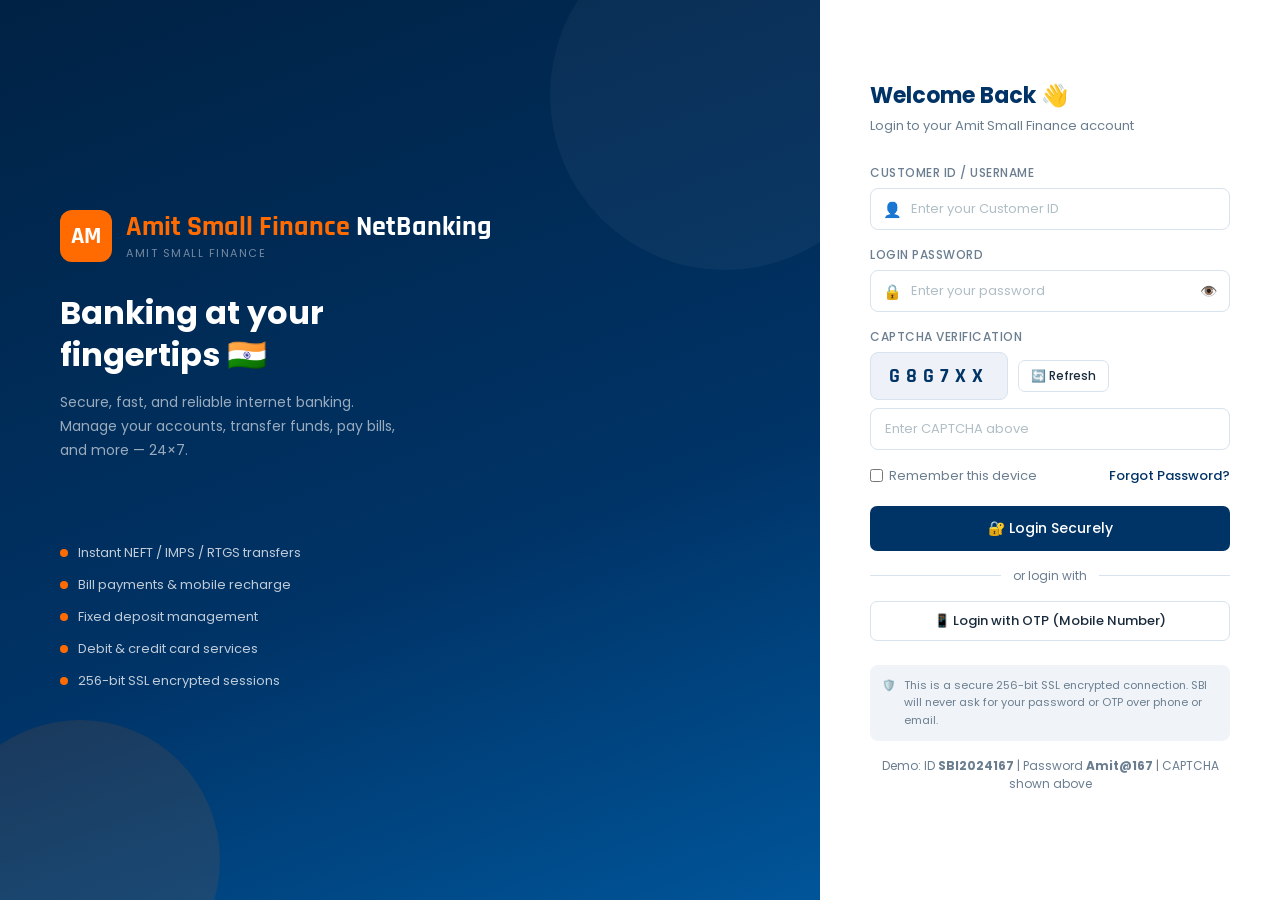
<file: index.html>
<!DOCTYPE html>
<html lang="en">
<head>
  <meta charset="UTF-8" />
  <meta name="viewport" content="width=device-width, initial-scale=1.0"/>
  <title>Amit Small Finance NetBanking - Secure Login</title>
  <link rel="stylesheet" href="style.css" />
  <style>
    @media (max-width: 768px) {
      .login-left { display: none; }
      .login-right { width: 100%; padding: 30px 24px; }
    }
  </style>
</head>
<body>
<div class="login-page">

  <!-- LEFT PANEL -->
  <div class="login-left">
    <div class="login-brand">
      <div class="brand-logo">
        <div class="brand-logo-icon">AM</div>
        <div>
          <div class="brand-logo-text"><span>Amit Small Finance </span> NetBanking</div>
          <div class="brand-logo-sub">AMIT SMALL FINANCE</div>
        </div>
      </div>
      <div class="login-tagline">
        <h2>Banking at your<br/>fingertips 🇮🇳</h2>
        <p>Secure, fast, and reliable internet banking. Manage your accounts, transfer funds, pay bills, and more — 24×7.</p>
      </div>
    </div>

    <div class="login-features">
      <div class="login-feature"><div class="login-feature-dot"></div> Instant NEFT / IMPS / RTGS transfers</div>
      <div class="login-feature"><div class="login-feature-dot"></div> Bill payments & mobile recharge</div>
      <div class="login-feature"><div class="login-feature-dot"></div> Fixed deposit management</div>
      <div class="login-feature"><div class="login-feature-dot"></div> Debit & credit card services</div>
      <div class="login-feature"><div class="login-feature-dot"></div> 256-bit SSL encrypted sessions</div>
    </div>
  </div>

  <!-- RIGHT PANEL -->
  <div class="login-right">
    <div class="login-form-wrap">
      <h2>Welcome Back 👋</h2>
      <p>Login to your Amit Small Finance account</p>

      <div id="errorMsg" class="alert alert-danger" style="display:none">
        <span>⚠️</span>
        <span id="errorText">Invalid credentials</span>
      </div>

      <div class="form-group">
        <label class="form-label">Customer ID / Username</label>
        <div class="input-icon-wrap">
          <span class="input-icon">👤</span>
          <input type="text" class="form-control" id="customerId" placeholder="Enter your Customer ID" />
        </div>
      </div>

      <div class="form-group">
        <label class="form-label">Login Password</label>
        <div class="input-icon-wrap">
          <span class="input-icon">🔒</span>
          <input type="password" class="form-control" id="password" placeholder="Enter your password" />
          <button class="toggle-pass" id="togglePass" title="Show/Hide password">👁️</button>
        </div>
      </div>

      <!-- CAPTCHA -->
      <div class="form-group">
        <label class="form-label">CAPTCHA Verification</label>
        <div style="display:flex;gap:10px;align-items:center">
          <div id="captchaBox" style="background:#EEF2F8;border:1.5px solid var(--border);border-radius:8px;padding:10px 18px;font-size:20px;font-weight:700;letter-spacing:6px;color:var(--primary);min-width:130px;text-align:center;font-family:'Rajdhani',sans-serif;user-select:none;"></div>
          <button type="button" class="btn btn-outline btn-sm" onclick="refreshCaptcha()">🔄 Refresh</button>
        </div>
        <input type="text" class="form-control" id="captchaInput" placeholder="Enter CAPTCHA above" style="margin-top:8px" />
      </div>

      <div class="login-options">
        <label class="checkbox-wrap">
          <input type="checkbox" id="rememberMe" /> Remember this device
        </label>
        <a href="#" class="forgot-link" onclick="showForgotModal()">Forgot Password?</a>
      </div>

      <button class="btn btn-primary btn-full" id="loginBtn" onclick="handleLogin()" style="padding:12px;font-size:14px;">
        🔐 Login Securely
      </button>

      <div class="divider-text">or login with</div>

      <button class="btn btn-outline btn-full" onclick="showToastMsg()" style="font-size:13px;">
        📱 Login with OTP (Mobile Number)
      </button>

      <div class="security-note">
        <span>🛡️</span>
        <span>This is a secure 256-bit SSL encrypted connection. SBI will never ask for your password or OTP over phone or email.</span>
      </div>

      <p style="text-align:center;margin-top:16px;font-size:12px;color:var(--text-muted)">
        Demo: ID <strong>SBI2024167</strong> | Password <strong>Amit@167</strong> | CAPTCHA shown above
      </p>
    </div>
  </div>
</div>

<!-- FORGOT PASSWORD MODAL -->
<div class="modal-overlay" id="forgotModal">
  <div class="modal">
    <div class="modal-header">
      <h3>🔑 Forgot Password</h3>
      <button class="modal-close" onclick="document.getElementById('forgotModal').classList.remove('show')">&times;</button>
    </div>
    <div class="modal-body">
      <p style="font-size:13px;color:var(--text-muted);margin-bottom:16px">Enter your Customer ID and registered mobile number to reset your password.</p>
      <div class="form-group">
        <label class="form-label">Customer ID</label>
        <input type="text" class="form-control" placeholder="Enter Customer ID" />
      </div>
      <div class="form-group">
        <label class="form-label">Registered Mobile Number</label>
        <input type="text" class="form-control" placeholder="+91 XXXXX XXXXX" />
      </div>
    </div>
    <div class="modal-footer">
      <button class="btn btn-outline" onclick="document.getElementById('forgotModal').classList.remove('show')">Cancel</button>
      <button class="btn btn-primary" onclick="document.getElementById('forgotModal').classList.remove('show');alert('OTP sent to your registered mobile number!')">Send OTP</button>
    </div>
  </div>
</div>

<div class="toast-container"></div>

<script>
  // Generate random CAPTCHA
  let currentCaptcha = '';
  function refreshCaptcha() {
    const chars = 'ABCDEFGHJKLMNPQRSTUVWXYZ23456789';
    currentCaptcha = Array.from({length: 6}, () => chars[Math.floor(Math.random() * chars.length)]).join('');
    document.getElementById('captchaBox').textContent = currentCaptcha;
  }
  refreshCaptcha();

  // Toggle password visibility
  document.getElementById('togglePass').addEventListener('click', () => {
    const pw = document.getElementById('password');
    pw.type = pw.type === 'password' ? 'text' : 'password';
  });

  // Login handler
  function handleLogin() {
    const id = document.getElementById('customerId').value.trim();
    const pw = document.getElementById('password').value.trim();
    const captcha = document.getElementById('captchaInput').value.trim().toUpperCase();
    const errDiv = document.getElementById('errorMsg');
    const errText = document.getElementById('errorText');

    errDiv.style.display = 'none';

    if (!id || !pw || !captcha) {
      errText.textContent = 'Please fill in all fields including CAPTCHA.';
      errDiv.style.display = 'flex'; return;
    }
    if (captcha !== currentCaptcha) {
      errText.textContent = 'Invalid CAPTCHA. Please try again.';
      errDiv.style.display = 'flex';
      refreshCaptcha(); document.getElementById('captchaInput').value = ''; return;
    }
    if (id !== 'SBI2024167' || pw !== 'Amit@167') {
      errText.textContent = 'Invalid Customer ID or Password. Please try again.';
      errDiv.style.display = 'flex'; return;
    }

    // Success — save session and go to dashboard
    sessionStorage.setItem('bankUser', JSON.stringify({ id, name: 'Rajesh Kumar', loginTime: new Date().toISOString() }));
    document.getElementById('loginBtn').textContent = '⏳ Logging in...';
    setTimeout(() => window.location.href = 'dashboard.html', 1200);
  }

  // Enter key support
  document.addEventListener('keydown', (e) => { if (e.key === 'Enter') handleLogin(); });

  function showForgotModal() { document.getElementById('forgotModal').classList.add('show'); }

  function showToastMsg() {
    const t = document.querySelector('.toast-container');
    const toast = document.createElement('div');
    toast.className = 'toast info';
    toast.innerHTML = `<span class="toast-icon">ℹ️</span><div class="toast-text"><div class="toast-title">OTP Login</div><div class="toast-msg">Demo: only username/password login is enabled.</div></div>`;
    t.appendChild(toast);
    setTimeout(() => toast.remove(), 3500);
  }
</script>
</body>
</html>
</file>
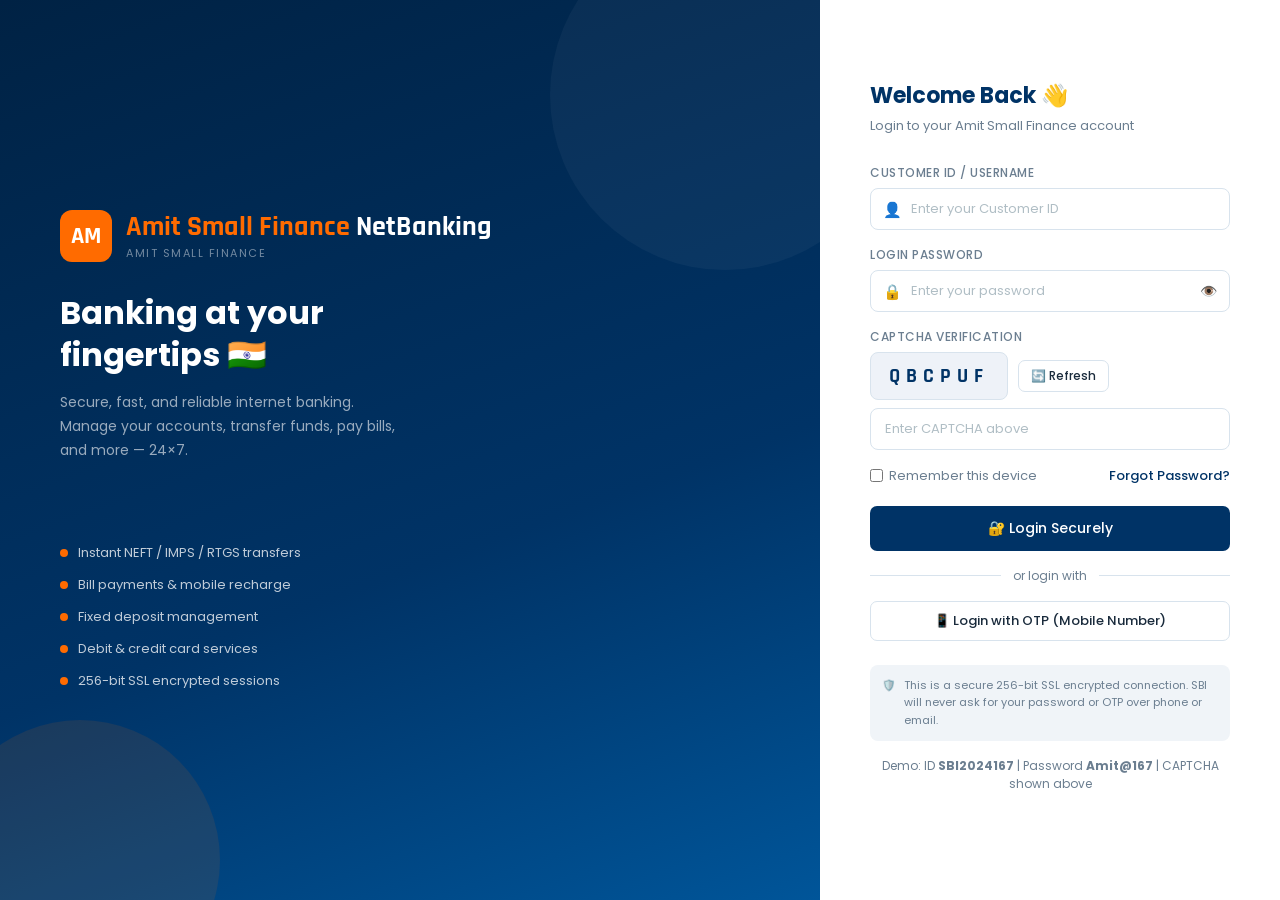
<file: bills.html>
<!DOCTYPE html>
<html lang="en">
<head>
  <meta charset="UTF-8"/>
  <meta name="viewport" content="width=device-width, initial-scale=1.0"/>
  <title>Bill Payments – Amit Small Finance NetBanking</title>
  <link rel="stylesheet" href="style.css"/>
</head>
<body>
<div class="app-layout">
  <aside class="sidebar" id="sidebar">
    <div class="sidebar-logo">
      <div class="logo-icon">AM</div>
      <div><div class="logo-text"><span>Amit Small Finance</span>NetBanking</div><div class="logo-sub">INTERNET BANKING</div></div>
    </div>
    <nav class="sidebar-nav">
      <div class="nav-section-label">Main</div>
      <a href="dashboard.html" class="nav-item"><span class="nav-icon">🏠</span> Dashboard</a>
      <a href="transactions.html" class="nav-item"><span class="nav-icon">📋</span> Transactions</a>
      <div class="nav-section-label">Banking</div>
      <a href="transfer.html" class="nav-item"><span class="nav-icon">💸</span> Fund Transfer</a>
      <a href="bills.html" class="nav-item active"><span class="nav-icon">🧾</span> Bill Payments</a>
      <a href="cards.html" class="nav-item"><span class="nav-icon">💳</span> Card Services</a>
      <a href="deposits.html" class="nav-item"><span class="nav-icon">🏦</span> FD & Deposits</a>
      <div class="nav-section-label">Account</div>
      <a href="profile.html" class="nav-item"><span class="nav-icon">👤</span> Profile & Settings</a>
    </nav>
    <div class="sidebar-footer">
      <div class="sidebar-user"><div class="user-avatar">AM</div>
        <div class="user-info"><div class="user-name">Amit Maurya</div><div class="user-id">SBI2024167</div></div>
      </div>
      <button class="btn-logout" onclick="logout()">🚪 Logout</button>
    </div>
  </aside>

  <div class="main-content">
    <header class="topbar">
      <div class="topbar-left">
        <button class="menu-toggle" onclick="document.getElementById('sidebar').classList.toggle('open')">☰</button>
        <div><div class="topbar-title">Bill Payments</div><div class="topbar-subtitle">Pay utilities, recharge & more</div></div>
      </div>
    </header>

    <div class="page-content">

      <!-- SERVICE CATEGORIES -->
      <div class="card section-gap">
        <div class="card-header"><h3>🗂️ Select Service</h3></div>
        <div class="card-body">
          <div style="display:grid;grid-template-columns:repeat(auto-fill,minmax(110px,1fr));gap:14px">
            <div class="quick-action" onclick="selectService('electricity','Electricity Bill','Consumer No.','BSES, TATA Power, MSEDCL')">
              <div class="qa-icon" style="background:#FEF6E6">⚡</div>
              <div class="qa-label">Electricity</div>
            </div>
            <div class="quick-action" onclick="selectService('mobile','Mobile Recharge','Mobile Number','Airtel, Jio, Vi, BSNL')">
              <div class="qa-icon" style="background:#E8F5EE">📱</div>
              <div class="qa-label">Mobile</div>
            </div>
            <div class="quick-action" onclick="selectService('dth','DTH Recharge','Subscriber ID','Tata Sky, Dish TV, Sun Direct')">
              <div class="qa-icon" style="background:#E3F0FC">📺</div>
              <div class="qa-label">DTH</div>
            </div>
            <div class="quick-action" onclick="selectService('gas','Gas Bill','BP Number','Indane, HP, Bharat Gas')">
              <div class="qa-icon" style="background:#FCECEA">🔥</div>
              <div class="qa-label">Gas</div>
            </div>
            <div class="quick-action" onclick="selectService('broadband','Broadband Bill','Account ID','BSNL, Airtel, ACT')">
              <div class="qa-icon" style="background:#EEF2F8">🌐</div>
              <div class="qa-label">Broadband</div>
            </div>
            <div class="quick-action" onclick="selectService('water','Water Bill','Consumer No.','Delhi Jal Board')">
              <div class="qa-icon" style="background:#E3F0FC">💧</div>
              <div class="qa-label">Water</div>
            </div>
            <div class="quick-action" onclick="selectService('insurance','Insurance Premium','Policy No.','LIC, SBI Life, ICICI')">
              <div class="qa-icon" style="background:#E8EFF7">🛡️</div>
              <div class="qa-label">Insurance</div>
            </div>
            <div class="quick-action" onclick="selectService('credit','Credit Card Bill','Card Number','Visa, MasterCard, RuPay')">
              <div class="qa-icon" style="background:#FEF6E6">💳</div>
              <div class="qa-label">Credit Card</div>
            </div>
          </div>
        </div>
      </div>

      <div class="grid-2">
        <!-- Payment Form -->
        <div class="card" id="paymentForm">
          <div class="card-header"><h3 id="formTitle">🧾 Pay Bill</h3></div>
          <div class="card-body" id="paymentFormBody">
            <div style="text-align:center;padding:30px;color:var(--text-muted)">
              <div style="font-size:40px;margin-bottom:10px">👆</div>
              <p>Select a service category above to start</p>
            </div>
          </div>
        </div>

        <!-- Payment History -->
        <div class="card">
          <div class="card-header"><h3>📋 Recent Bill Payments</h3></div>
          <div class="card-body" style="padding:0" id="billHistory"></div>
        </div>
      </div>
    </div>
  </div>
</div>

<!-- OTP Modal -->
<div class="modal-overlay" id="billOtpModal">
  <div class="modal" style="width:380px">
    <div class="modal-header">
      <h3>🔐 Confirm Payment</h3>
      <button class="modal-close" onclick="document.getElementById('billOtpModal').classList.remove('show')">&times;</button>
    </div>
    <div class="modal-body" style="text-align:center">
      <div id="billSummary" style="background:var(--bg);border-radius:10px;padding:14px;margin-bottom:16px;text-align:left"></div>
      <p style="font-size:12px;color:var(--text-muted)">Demo OTP: <strong>1 2 3 4 5 6</strong></p>
      <div class="otp-inputs" id="billOtpInputs">
        <input type="text" maxlength="1" class="otp-input"/>
        <input type="text" maxlength="1" class="otp-input"/>
        <input type="text" maxlength="1" class="otp-input"/>
        <input type="text" maxlength="1" class="otp-input"/>
        <input type="text" maxlength="1" class="otp-input"/>
        <input type="text" maxlength="1" class="otp-input"/>
      </div>
    </div>
    <div class="modal-footer">
      <button class="btn btn-outline" onclick="document.getElementById('billOtpModal').classList.remove('show')">Cancel</button>
      <button class="btn btn-primary" onclick="confirmBillPayment()">✅ Pay Now</button>
    </div>
  </div>
</div>

<div class="toast-container"></div>
<script src="script.js"></script>
<script>
  if (!sessionStorage.getItem('bankUser')) window.location.href = 'index.html';

  let currentService = null;
  let pendingPayment = null;

  const billers = {
    electricity: ['BSES Rajdhani', 'BSES Yamuna', 'TATA Power Delhi', 'MSEDCL', 'CESC Kolkata'],
    mobile: ['Airtel Prepaid', 'Jio Prepaid', 'Vi (Vodafone Idea)', 'BSNL', 'Airtel Postpaid'],
    dth: ['Tata Play (Tata Sky)', 'Dish TV', 'Sun Direct', 'Airtel Digital TV', 'd2h'],
    gas: ['Indane Gas (IOC)', 'HP Gas', 'Bharat Gas', 'Mahanagar Gas'],
    broadband: ['BSNL Broadband', 'Airtel Xstream', 'ACT Fibernet', 'Hathway'],
    water: ['Delhi Jal Board', 'BMC Mumbai', 'BWSSB Bangalore'],
    insurance: ['LIC of India', 'SBI Life', 'ICICI Prudential', 'HDFC Life', 'Bajaj Allianz'],
    credit: ['SBI Card', 'HDFC Credit Card', 'ICICI Credit Card', 'Axis Bank Card']
  };

  const demoAmounts = {
    electricity: 1450, mobile: 699, dth: 399, gas: 850,
    broadband: 999, water: 325, insurance: 12000, credit: 15000
  };

  function selectService(type, title, idLabel, providers) {
    currentService = { type, title, idLabel, providers };
    document.getElementById('formTitle').textContent = '🧾 ' + title;
    document.getElementById('paymentFormBody').innerHTML = `
      <div class="form-group">
        <label class="form-label">Select Provider / Biller</label>
        <select class="form-select" id="billerSelect">
          ${billers[type].map(b => `<option>${b}</option>`).join('')}
        </select>
      </div>
      <div class="form-group">
        <label class="form-label">${idLabel}</label>
        <input type="text" class="form-control" id="consumerId" placeholder="Enter ${idLabel}"/>
      </div>
      <div style="display:flex;gap:10px;margin-bottom:16px">
        <button class="btn btn-outline" style="flex:1" onclick="fetchBill()">🔍 Fetch Bill Amount</button>
      </div>
      <div id="billResult" style="display:none;background:var(--bg);border-radius:8px;padding:12px;margin-bottom:16px">
        <div style="display:flex;justify-content:space-between;align-items:center">
          <div>
            <div style="font-size:12px;color:var(--text-muted)">Bill Amount</div>
            <div id="billAmtDisplay" style="font-size:22px;font-weight:700;font-family:'Rajdhani',sans-serif;color:var(--primary)"></div>
            <div id="billDueDisplay" style="font-size:11px;color:var(--danger)"></div>
          </div>
          <span class="badge badge-warning">Due</span>
        </div>
      </div>
      <div class="form-group">
        <label class="form-label">Amount to Pay (₹)</label>
        <input type="number" class="form-control" id="payAmt" placeholder="Amount"/>
      </div>
      <div class="form-group">
        <label class="form-label">Pay From Account</label>
        <select class="form-select">
          <option>Savings A/C – 3489XXXX7821 (₹100,4200,85000.75)</option>
          <option>Current A/C – 5512XXXX3304 (111,138,500.00)</option>
        </select>
      </div>
      <button class="btn btn-accent btn-full" onclick="proceedPayment()" style="padding:11px;font-size:14px">
        🧾 Proceed to Pay
      </button>`;
  }

  function fetchBill() {
    const id = document.getElementById('consumerId')?.value;
    if (!id) { showToast('Error', 'Please enter ' + currentService.idLabel, 'danger'); return; }
    // Simulate fetch
    const amt = demoAmounts[currentService.type] + Math.floor(Math.random() * 200);
    document.getElementById('billResult').style.display = 'block';
    document.getElementById('billAmtDisplay').textContent = formatINR(amt);
    document.getElementById('billDueDisplay').textContent = 'Due: 25 Jan 2025';
    document.getElementById('payAmt').value = amt;
    showToast('Bill Fetched', 'Amount: ' + formatINR(amt), 'success');
  }

  function proceedPayment() {
    const amt = parseFloat(document.getElementById('payAmt')?.value);
    const biller = document.getElementById('billerSelect')?.value;
    const id = document.getElementById('consumerId')?.value;
    if (!amt || !id) { showToast('Error', 'Please fill all details', 'danger'); return; }
    pendingPayment = { amt, biller, id, type: currentService.title };
    document.getElementById('billSummary').innerHTML = `
      <div style="font-size:12px;color:var(--text-muted)">Payment Summary</div>
      <div style="margin-top:8px">
        <div style="display:flex;justify-content:space-between;padding:5px 0;border-bottom:1px solid var(--border)">
          <span style="font-size:12px;color:var(--text-muted)">Service</span><strong>${currentService.title}</strong>
        </div>
        <div style="display:flex;justify-content:space-between;padding:5px 0;border-bottom:1px solid var(--border)">
          <span style="font-size:12px;color:var(--text-muted)">Biller</span><strong>${biller}</strong>
        </div>
        <div style="display:flex;justify-content:space-between;padding:5px 0">
          <span style="font-size:12px;color:var(--text-muted)">Amount</span>
          <strong style="color:var(--primary);font-family:'Rajdhani',sans-serif;font-size:16px">${formatINR(amt)}</strong>
        </div>
      </div>`;
    const inputs = document.querySelectorAll('#billOtpInputs .otp-input');
    inputs.forEach(i => i.value = '');
    inputs[0]?.focus();
    inputs.forEach((inp, i) => {
      inp.oninput = () => { if (inp.value && inputs[i+1]) inputs[i+1].focus(); };
      inp.onkeydown = (e) => { if (e.key === 'Backspace' && !inp.value && inputs[i-1]) inputs[i-1].focus(); };
    });
    document.getElementById('billOtpModal').classList.add('show');
  }

  function confirmBillPayment() {
    const otp = Array.from(document.querySelectorAll('#billOtpInputs .otp-input')).map(i => i.value).join('');
    if (otp.length < 6) { showToast('Error', 'Enter all 6 OTP digits', 'warning'); return; }
    document.getElementById('billOtpModal').classList.remove('show');

    // Save to history
    const history = JSON.parse(localStorage.getItem('billHistory') || '[]');
    history.unshift({ ...pendingPayment, date: new Date().toLocaleDateString('en-IN'), ref: 'BILL' + Date.now() });
    localStorage.setItem('billHistory', JSON.stringify(history.slice(0, 20)));
    renderHistory();
    showToast('Payment Successful', `${pendingPayment.type} of ${formatINR(pendingPayment.amt)} paid!`, 'success');
  }

  function renderHistory() {
    const history = JSON.parse(localStorage.getItem('billHistory') || '[]');
    const el = document.getElementById('billHistory');
    if (!history.length) {
      el.innerHTML = '<div style="padding:30px;text-align:center;color:var(--text-muted)">No bill payments yet.</div>';
      return;
    }
    el.innerHTML = history.map(h => `
      <div style="padding:12px 20px;display:flex;align-items:center;gap:12px;border-bottom:1px solid var(--border)">
        <div style="width:36px;height:36px;background:#E8F5EE;border-radius:8px;display:flex;align-items:center;justify-content:center">🧾</div>
        <div style="flex:1">
          <div style="font-size:13px;font-weight:500">${h.biller}</div>
          <div style="font-size:11px;color:var(--text-muted)">${h.type} &nbsp;|&nbsp; ${h.date}</div>
          <div style="font-size:10px;font-family:monospace;color:var(--text-muted)">${h.ref}</div>
        </div>
        <span style="font-weight:600;color:var(--danger);font-family:'Rajdhani',sans-serif">-${formatINR(h.amt)}</span>
        <span class="badge badge-success">Paid</span>
      </div>`).join('');
  }
  renderHistory();

  function logout() { sessionStorage.removeItem('bankUser'); window.location.href = 'index.html'; }
</script>
</body>
</html>
</file>
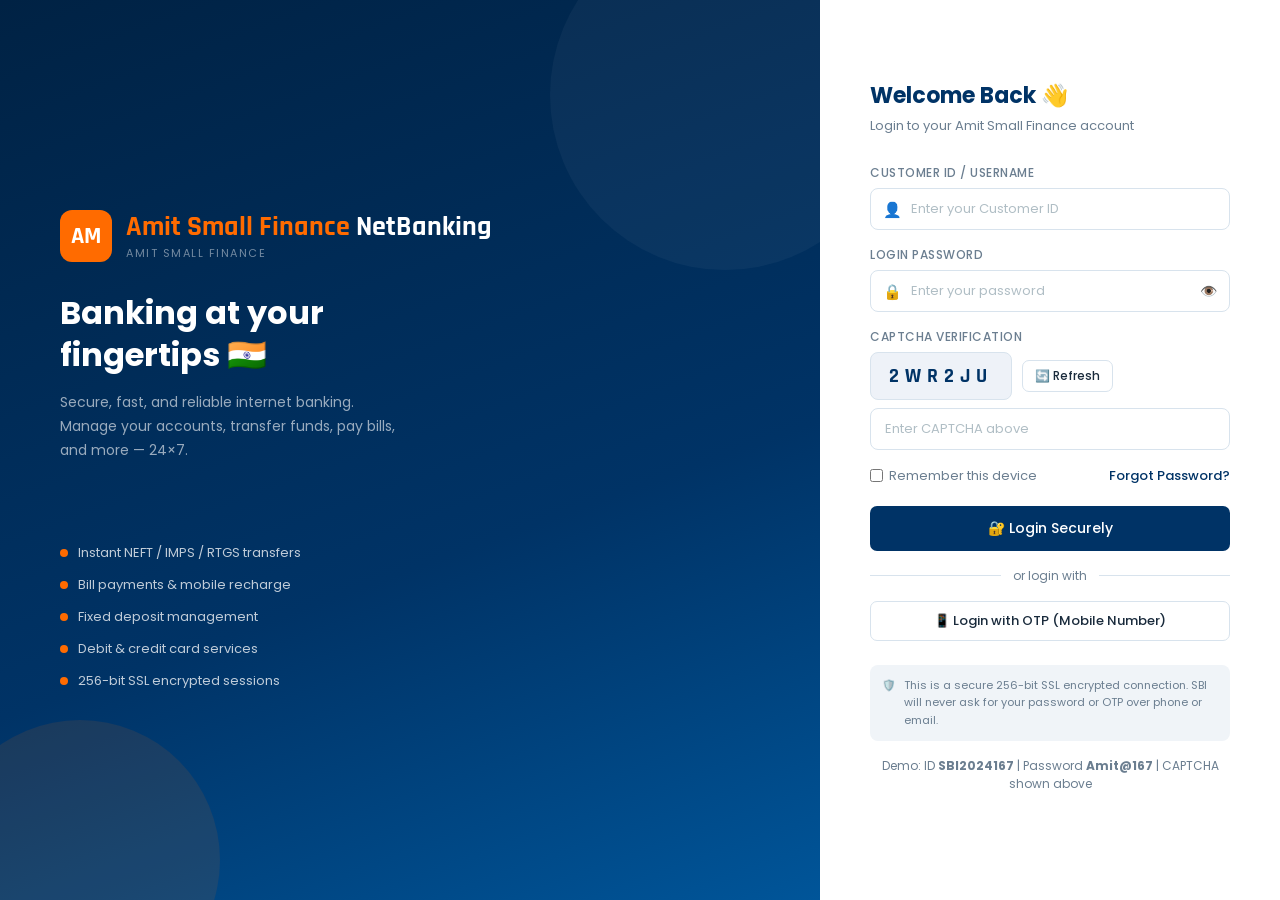
<file: cards.html>
<!DOCTYPE html>
<html lang="en">
<head>
  <meta charset="UTF-8"/>
  <meta name="viewport" content="width=device-width, initial-scale=1.0"/>
  <title>Card Services – Amit Small Finance NetBanking</title>
  <link rel="stylesheet" href="style.css"/>
  <style>
    .card-3d { perspective: 1000px; width: 320px; height: 190px; cursor: pointer; }
    .card-inner { position: relative; width: 100%; height: 100%; transition: transform 0.6s; transform-style: preserve-3d; }
    .card-3d.flipped .card-inner { transform: rotateY(180deg); }
    .card-face { position: absolute; width: 100%; height: 100%; backface-visibility: hidden; border-radius: 16px; padding: 22px; color: white; }
    .card-front { background: linear-gradient(135deg, #003366, #0055AA); }
    .card-back { background: linear-gradient(135deg, #1a1a2e, #16213e); transform: rotateY(180deg); }
    .card-chip { width: 42px; height: 32px; background: linear-gradient(135deg, #D4AF37, #FFD700); border-radius: 6px; margin-bottom: 14px; }
    .card-number { font-family: 'Rajdhani', sans-serif; font-size: 18px; letter-spacing: 3px; margin-bottom: 14px; }
    .card-holder { font-size: 11px; opacity: 0.7; }
    .card-name { font-size: 14px; font-weight: 600; letter-spacing: 1px; text-transform: uppercase; }
    .card-expiry { font-size: 12px; opacity: 0.8; }
    .card-network { position: absolute; top: 18px; right: 18px; font-size: 11px; font-weight: 600; background: rgba(255,255,255,0.2); padding: 4px 10px; border-radius: 12px; }
    .card-stripe { width: 100%; height: 44px; background: #111; margin: 10px 0; }
    .card-cvv-area { background: white; border-radius: 4px; padding: 6px 12px; text-align: right; }
    .card-cvv-area span { color: #333; font-family: 'Rajdhani', sans-serif; font-size: 16px; font-weight: 700; }
    .card-blocked { filter: grayscale(0.8); opacity: 0.7; }
  </style>
</head>
<body>
<div class="app-layout">
  <aside class="sidebar" id="sidebar">
    <div class="sidebar-logo">
      <div class="logo-icon">AM</div>
      <div><div class="logo-text"><span>Amit Small Finance</span>NetBanking</div><div class="logo-sub">INTERNET BANKING</div></div>
    </div>
    <nav class="sidebar-nav">
      <div class="nav-section-label">Main</div>
      <a href="dashboard.html" class="nav-item"><span class="nav-icon">🏠</span> Dashboard</a>
      <a href="transactions.html" class="nav-item"><span class="nav-icon">📋</span> Transactions</a>
      <div class="nav-section-label">Banking</div>
      <a href="transfer.html" class="nav-item"><span class="nav-icon">💸</span> Fund Transfer</a>
      <a href="bills.html" class="nav-item"><span class="nav-icon">🧾</span> Bill Payments</a>
      <a href="cards.html" class="nav-item active"><span class="nav-icon">💳</span> Card Services</a>
      <a href="deposits.html" class="nav-item"><span class="nav-icon">🏦</span> FD & Deposits</a>
      <div class="nav-section-label">Account</div>
      <a href="profile.html" class="nav-item"><span class="nav-icon">👤</span> Profile & Settings</a>
    </nav>
    <div class="sidebar-footer">
      <div class="sidebar-user"><div class="user-avatar">AM</div>
        <div class="user-info"><div class="user-name">Amit Maurya</div><div class="user-id">SBI2024167</div></div>
      </div>
      <button class="btn-logout" onclick="logout()">🚪 Logout</button>
    </div>
  </aside>

  <div class="main-content">
    <header class="topbar">
      <div class="topbar-left">
        <button class="menu-toggle" onclick="document.getElementById('sidebar').classList.toggle('open')">☰</button>
        <div><div class="topbar-title">Card Services</div><div class="topbar-subtitle">Manage your Debit & Credit Cards</div></div>
      </div>
    </header>

    <div class="page-content">
      <div class="tabs">
        <button class="tab-btn active" onclick="showTab('debit',this)">💳 Debit Card</button>
        <button class="tab-btn" onclick="showTab('credit',this)">💳 Credit Card</button>
      </div>

      <!-- DEBIT CARD TAB -->
      <div id="tab_debit">
        <div class="grid-2">
          <div>
            <!-- Card Visual -->
            <div class="card section-gap">
              <div class="card-header"><h3>💳 Your Debit Card</h3><span class="badge" id="debitStatus" style="background:#E8F5EE;color:var(--success)">● Active</span></div>
              <div class="card-body" style="display:flex;flex-direction:column;align-items:center;gap:16px">
                <div class="card-3d" id="debitCard3d" onclick="this.classList.toggle('flipped')">
                  <div class="card-inner" id="debitCardInner">
                    <div class="card-face card-front" id="debitFront">
                      <div class="card-chip"></div>
                      <div class="card-number">4532 XXXX XXXX 7821</div>
                      <div style="display:flex;justify-content:space-between;align-items:flex-end">
                        <div><div class="card-holder">CARD HOLDER</div><div class="card-name">Amit Maurya</div></div>
                        <div><div class="card-holder">EXPIRES</div><div class="card-expiry">08/55</div></div>
                      </div>
                      <div class="card-network">RuPay</div>
                    </div>
                    <div class="card-face card-back">
                      <div class="card-stripe"></div>
                      <div style="padding: 0 10px">
                        <p style="font-size:10px;opacity:0.6;margin-bottom:6px">Authorised Signature</p>
                        <div class="card-cvv-area"><span>CVV: 001</span></div>
                        <p style="font-size:9px;opacity:0.4;margin-top:8px">Click to flip back</p>
                      </div>
                    </div>
                  </div>
                </div>
                <p style="font-size:12px;color:var(--text-muted)">👆 Click card to flip</p>
              </div>
            </div>

            <!-- Card Actions -->
            <div class="card">
              <div class="card-header"><h3>⚙️ Card Controls</h3></div>
              <div class="card-body">
                <div style="display:flex;flex-direction:column;gap:12px">
                  <div style="display:flex;justify-content:space-between;align-items:center;padding:10px;background:var(--bg);border-radius:8px">
                    <div><div style="font-size:13px;font-weight:500">🌍 International Transactions</div><div style="font-size:11px;color:var(--text-muted)">Online & POS abroad</div></div>
                    <label style="position:relative;display:inline-block;width:44px;height:24px">
                      <input type="checkbox" id="intlToggle" onchange="toggleFeature('international',this.checked)" style="opacity:0;width:0;height:0"/>
                      <span onclick="" style="position:absolute;cursor:pointer;inset:0;background:#ccc;border-radius:24px;transition:.3s" id="intlSlider"></span>
                    </label>
                  </div>
                  <div style="display:flex;justify-content:space-between;align-items:center;padding:10px;background:var(--bg);border-radius:8px">
                    <div><div style="font-size:13px;font-weight:500">🛒 Online Transactions</div><div style="font-size:11px;color:var(--text-muted)">E-commerce payments</div></div>
                    <label style="position:relative;display:inline-block;width:44px;height:24px">
                      <input type="checkbox" id="onlineToggle" checked onchange="toggleFeature('online',this.checked)" style="opacity:0;width:0;height:0"/>
                      <span style="position:absolute;cursor:pointer;inset:0;background:var(--primary);border-radius:24px;transition:.3s"></span>
                    </label>
                  </div>
                  <div style="display:flex;justify-content:space-between;align-items:center;padding:10px;background:var(--bg);border-radius:8px">
                    <div><div style="font-size:13px;font-weight:500">📲 Contactless (NFC)</div><div style="font-size:11px;color:var(--text-muted)">Tap to pay</div></div>
                    <label style="position:relative;display:inline-block;width:44px;height:24px">
                      <input type="checkbox" id="nfcToggle" checked style="opacity:0;width:0;height:0"/>
                      <span style="position:absolute;cursor:pointer;inset:0;background:var(--primary);border-radius:24px;transition:.3s"></span>
                    </label>
                  </div>
                </div>
              </div>
            </div>
          </div>

          <!-- Right Actions -->
          <div>
            <div class="card section-gap">
              <div class="card-header"><h3>🛠️ Card Services</h3></div>
              <div class="card-body">
                <div style="display:flex;flex-direction:column;gap:10px">
                  <button class="btn btn-outline btn-full" onclick="showModal('pinModal')">🔑 Change ATM PIN</button>
                  <button class="btn btn-outline btn-full" id="blockBtn" onclick="toggleBlock()">🚫 Block Card (Temporary)</button>
                  <button class="btn btn-outline btn-full" onclick="showModal('limitModal')">📊 Set Transaction Limits</button>
                  <button class="btn btn-outline btn-full" onclick="showModal('hotlistModal')">🗑️ Hotlist (Permanent Block)</button>
                  <button class="btn btn-outline btn-full" onclick="showModal('newCardModal')">🆕 Request New/Replacement Card</button>
                </div>
              </div>
            </div>

            <div class="card">
              <div class="card-header"><h3>📊 Card Limits</h3></div>
              <div class="card-body">
                <div style="margin-bottom:14px">
                  <div style="display:flex;justify-content:space-between;font-size:12px;margin-bottom:5px">
                    <span>Daily ATM Limit</span><span> No Limit</span>
                  </div>
                  <div class="progress"><div class="progress-bar" style="width:25%;background:var(--primary)"></div></div>
                </div>
                <div style="margin-bottom:14px">
                  <div style="display:flex;justify-content:space-between;font-size:12px;margin-bottom:5px">
                    <span>Daily POS Limit</span><span> NO Limit</span>
                  </div>
                  <div class="progress"><div class="progress-bar" style="width:25%;background:var(--accent)"></div></div>
                </div>
                <div>
                  <div style="display:flex;justify-content:space-between;font-size:12px;margin-bottom:5px">
                    <span>Online Txn Limit</span><span> NO Limit</span>
                  </div>
                  <div class="progress"><div class="progress-bar" style="width:16%;background:var(--success)"></div></div>
                </div>
              </div>
            </div>
          </div>
        </div>
      </div>

      <!-- CREDIT CARD TAB -->
      <div id="tab_credit" style="display:none">
        <div class="grid-2">
          <div>
            <div class="card section-gap">
              <div class="card-header"><h3>💳 SBI SimplyCLICK Credit Card</h3><span class="badge badge-success">● Active</span></div>
              <div class="card-body" style="display:flex;flex-direction:column;align-items:center;gap:16px">
                <div class="card-3d" onclick="this.classList.toggle('flipped')">
                  <div class="card-inner">
                    <div class="card-face card-front" style="background:linear-gradient(135deg,#8B0000,#CC2200)">
                      <div class="card-chip"></div>
                      <div class="card-number">5432 XXXX XXXX 3304</div>
                      <div style="display:flex;justify-content:space-between;align-items:flex-end">
                        <div><div class="card-holder">CARD HOLDER</div><div class="card-name">Amit Maurya</div></div>
                        <div><div class="card-holder">EXPIRES</div><div class="card-expiry">12/55</div></div>
                      </div>
                      <div class="card-network">VISA</div>
                    </div>
                    <div class="card-face card-back">
                      <div class="card-stripe"></div>
                      <div style="padding: 0 10px">
                        <div class="card-cvv-area"><span>CVV: 069</span></div>
                      </div>
                    </div>
                  </div>
                </div>
                <p style="font-size:12px;color:var(--text-muted)">👆 Click card to flip</p>
              </div>
            </div>

            <div class="card">
              <div class="card-header"><h3>💰 Outstanding & Payments</h3></div>
              <div class="card-body">
                <div style="display:grid;grid-template-columns:1fr 1fr;gap:12px;margin-bottom:16px">
                  <div style="background:#FCECEA;border-radius:8px;padding:12px;text-align:center">
                    <div style="font-size:11px;color:var(--text-muted)">Total Due</div>
                    <div style="font-size:18px;font-weight:700;font-family:'Rajdhani',sans-serif;color:var(--danger)">₹101,750,720</div>
                  </div>
                  <div style="background:#FEF6E6;border-radius:8px;padding:12px;text-align:center">
                    <div style="font-size:11px;color:var(--text-muted)">Minimum Due</div>
                    <div style="font-size:18px;font-weight:700;font-family:'Rajdhani',sans-serif;color:var(--warning)">₹,1,700,700</div>
                  </div>
                  <div style="background:#E8EFF7;border-radius:8px;padding:12px;text-align:center">
                    <div style="font-size:11px;color:var(--text-muted)">Credit Limit</div>
                    <div style="font-size:18px;font-weight:700;font-family:'Rajdhani',sans-serif;color:var(--primary)">NO Limit</div>
                  </div>
                  <div style="background:#E8F5EE;border-radius:8px;padding:12px;text-align:center">
                    <div style="font-size:11px;color:var(--text-muted)">Available Limit</div>
                    <div style="font-size:18px;font-weight:700;font-family:'Rajdhani',sans-serif;color:var(--success)">Limited</div>
                  </div>
                </div>
                <div style="margin-bottom:12px">
                  <div style="display:flex;justify-content:space-between;font-size:12px;margin-bottom:5px">
                    <span>Credit Used</span><span>10.28%</span>
                  </div>
                  <div class="progress"><div class="progress-bar" style="width:10%;background:var(--success)"></div></div>
                </div>
                <div style="font-size:12px;color:var(--danger);margin-bottom:16px">⏰ Due Date: 25 Jan 2026</div>
                <button class="btn btn-accent btn-full" onclick="showModal('ccPayModal')">💳 Pay Credit Card Bill</button>
              </div>
            </div>
          </div>

          <!-- Credit Card Transactions -->
          <div class="card">
            <div class="card-header"><h3>📋 Recent CC Transactions</h3></div>
            <div class="card-body" style="padding:0">
              <table>
                <thead><tr><th>Date</th><th>Description</th><th>Amount</th></tr></thead>
                <tbody>
                  <tr><td>12 Jan</td><td>Amazon India</td><td style="color:var(--danger);font-weight:600">-₹80,499</td></tr>
                  <tr><td>10 Jan</td><td>Swiggy Order</td><td style="color:var(--danger);font-weight:600">-₹91,550</td></tr>
                  <tr><td>08 Jan</td><td>Flipkart EMI</td><td style="color:var(--danger);font-weight:600">-₹60,200</td></tr>
                  <tr><td>05 Jan</td><td>BigBasket</td><td style="color:var(--danger);font-weight:600">-₹50,850</td></tr>
                  <tr><td>03 Jan</td><td>Netflix Subscription</td><td style="color:var(--danger);font-weight:600">-₹649</td></tr>
                  <tr><td>02 Jan</td><td>Cashback Credit</td><td style="color:var(--success);font-weight:600">+₹111,228</td></tr>
                </tbody>
              </table>
            </div>
          </div>
        </div>
      </div>
    </div>
  </div>
</div>

<!-- PIN CHANGE MODAL -->
<div class="modal-overlay" id="pinModal">
  <div class="modal"><div class="modal-header"><h3>🔑 Change ATM PIN</h3><button class="modal-close" onclick="closeModal('pinModal')">&times;</button></div>
    <div class="modal-body">
      <div class="form-group"><label class="form-label">Current PIN</label><input type="password" class="form-control" placeholder="Enter current 4-digit PIN" maxlength="4"/></div>
      <div class="form-group"><label class="form-label">New PIN</label><input type="password" class="form-control" id="newPin" placeholder="Enter new 4-digit PIN" maxlength="4"/></div>
      <div class="form-group"><label class="form-label">Confirm New PIN</label><input type="password" class="form-control" id="confirmPin" placeholder="Re-enter new PIN" maxlength="4"/></div>
    </div>
    <div class="modal-footer">
      <button class="btn btn-outline" onclick="closeModal('pinModal')">Cancel</button>
      <button class="btn btn-primary" onclick="changePin()">✅ Change PIN</button>
    </div>
  </div>
</div>

<!-- LIMIT MODAL -->
<div class="modal-overlay" id="limitModal">
  <div class="modal"><div class="modal-header"><h3>📊 Set Transaction Limits</h3><button class="modal-close" onclick="closeModal('limitModal')">&times;</button></div>
    <div class="modal-body">
      <div class="form-group"><label class="form-label">Daily ATM Limit (Max ₹40,100,00)</label><input type="number" class="form-control" value="40000" max="40000"/></div>
      <div class="form-group"><label class="form-label">Daily POS Limit (Max ₹11,800,00)</label><input type="number" class="form-control" value="100000" max="100000"/></div>
      <div class="form-group"><label class="form-label">Online Transaction Limit (Max ₹500,300,00)</label><input type="number" class="form-control" value="50000" max="50000"/></div>
    </div>
    <div class="modal-footer">
      <button class="btn btn-outline" onclick="closeModal('limitModal')">Cancel</button>
      <button class="btn btn-primary" onclick="saveLimits()">✅ Save Limits</button>
    </div>
  </div>
</div>

<!-- CC PAY MODAL -->
<div class="modal-overlay" id="ccPayModal">
  <div class="modal"><div class="modal-header"><h3>💳 Pay Credit Card Bill</h3><button class="modal-close" onclick="closeModal('ccPayModal')">&times;</button></div>
    <div class="modal-body">
      <div class="form-group"><label class="form-label">Payment Amount</label>
        <select class="form-select" id="ccPayType" onchange="setCCAmount(this.value)">
          <option value="15420">Total Amount Due (₹158,420)</option>
          <option value="770">Minimum Amount Due (₹17,70)</option>
          <option value="custom">Custom Amount</option>
        </select>
      </div>
      <div class="form-group"><label class="form-label">Amount (₹)</label><input type="number" class="form-control" id="ccAmt" value="15420"/></div>
      <div class="form-group"><label class="form-label">Pay From</label>
        <select class="form-select"><option>Savings A/C – 3489XXXX7821</option></select>
      </div>
    </div>
    <div class="modal-footer">
      <button class="btn btn-outline" onclick="closeModal('ccPayModal')">Cancel</button>
      <button class="btn btn-accent" onclick="payCCBill()">💳 Pay Now</button>
    </div>
  </div>
</div>

<!-- HOTLIST MODAL -->
<div class="modal-overlay" id="hotlistModal">
  <div class="modal"><div class="modal-header"><h3>🗑️ Hotlist Card (Permanent Block)</h3><button class="modal-close" onclick="closeModal('hotlistModal')">&times;</button></div>
    <div class="modal-body">
      <div class="alert alert-danger"><span>⚠️</span><span>This action is <strong>irreversible</strong>. Your card will be permanently blocked and a new card will be issued.</span></div>
      <div class="form-group"><label class="form-label">Reason for Hotlisting</label>
        <select class="form-select"><option>Lost Card</option><option>Stolen Card</option><option>Damaged Card</option><option>Fraud Suspected</option></select>
      </div>
    </div>
    <div class="modal-footer">
      <button class="btn btn-outline" onclick="closeModal('hotlistModal')">Cancel</button>
      <button class="btn btn-danger" onclick="hotlistCard()">🗑️ Permanently Block</button>
    </div>
  </div>
</div>

<!-- NEW CARD MODAL -->
<div class="modal-overlay" id="newCardModal">
  <div class="modal"><div class="modal-header"><h3>🆕 Request New Card</h3><button class="modal-close" onclick="closeModal('newCardModal')">&times;</button></div>
    <div class="modal-body">
      <div class="form-group"><label class="form-label">Request Type</label>
        <select class="form-select"><option>Replacement Card (same number)</option><option>New Card (new number)</option><option>Add-on Card</option></select>
      </div>
      <div class="form-group"><label class="form-label">Delivery Address</label>
        <textarea class="form-control" rows="3" placeholder="Registered address / new address">Mahanager Bareilly</textarea>
      </div>
      <p style="font-size:12px;color:var(--text-muted)">Card will be delivered in 5–7 working days.</p>
    </div>
    <div class="modal-footer">
      <button class="btn btn-outline" onclick="closeModal('newCardModal')">Cancel</button>
      <button class="btn btn-primary" onclick="requestCard()">✅ Submit Request</button>
    </div>
  </div>
</div>

<div class="toast-container"></div>
<script src="script.js"></script>
<script>
  if (!sessionStorage.getItem('bankUser')) window.location.href = 'index.html';

  function showTab(tab, btn) {
    document.querySelectorAll('.tab-btn').forEach(b => b.classList.remove('active'));
    btn.classList.add('active');
    document.getElementById('tab_debit').style.display = tab === 'debit' ? 'block' : 'none';
    document.getElementById('tab_credit').style.display = tab === 'credit' ? 'block' : 'none';
  }

  let cardBlocked = false;
  function toggleBlock() {
    cardBlocked = !cardBlocked;
    const card = document.getElementById('debitCardInner');
    const btn = document.getElementById('blockBtn');
    const status = document.getElementById('debitStatus');
    if (cardBlocked) {
      card.style.filter = 'grayscale(0.8) opacity(0.7)';
      btn.textContent = '✅ Unblock Card';
      btn.className = 'btn btn-success btn-full';
      status.style.background = '#FCECEA'; status.style.color = 'var(--danger)'; status.textContent = '● Blocked';
      showToast('Card Blocked', 'Your debit card has been temporarily blocked.', 'warning');
    } else {
      card.style.filter = '';
      btn.textContent = '🚫 Block Card (Temporary)';
      btn.className = 'btn btn-outline btn-full';
      status.style.background = '#E8F5EE'; status.style.color = 'var(--success)'; status.textContent = '● Active';
      showToast('Card Unblocked', 'Your debit card is now active.', 'success');
    }
  }

  function toggleFeature(feature, state) {
    showToast(feature.charAt(0).toUpperCase() + feature.slice(1) + ' Transactions', state ? 'Enabled' : 'Disabled', state ? 'success' : 'warning');
  }

  function showModal(id) { document.getElementById(id).classList.add('show'); }
  function closeModal(id) { document.getElementById(id).classList.remove('show'); }

  function changePin() {
    const n = document.getElementById('newPin').value;
    const c = document.getElementById('confirmPin').value;
    if (n.length !== 4 || isNaN(n)) { showToast('Error', 'PIN must be 4 digits', 'danger'); return; }
    if (n !== c) { showToast('Error', 'PINs do not match', 'danger'); return; }
    closeModal('pinModal');
    showToast('PIN Changed', 'ATM PIN changed successfully.', 'success');
  }

  function saveLimits() { closeModal('limitModal'); showToast('Limits Updated', 'Transaction limits saved.', 'success'); }

  function setCCAmount(v) {
    if (v !== 'custom') document.getElementById('ccAmt').value = v;
  }

  function payCCBill() {
    const amt = document.getElementById('ccAmt').value;
    closeModal('ccPayModal');
    showToast('Payment Successful', `Credit card bill of ${formatINR(amt)} paid.`, 'success');
  }

  function hotlistCard() {
    closeModal('hotlistModal');
    showToast('Card Hotlisted', 'Your card has been permanently blocked. New card will be issued.', 'danger');
  }

  function requestCard() {
    closeModal('newCardModal');
    showToast('Request Submitted', 'New card will be delivered in 5–7 working days.', 'success');
  }

  function logout() { sessionStorage.removeItem('bankUser'); window.location.href = 'index.html'; }
</script>
</body>
</html>
</file>
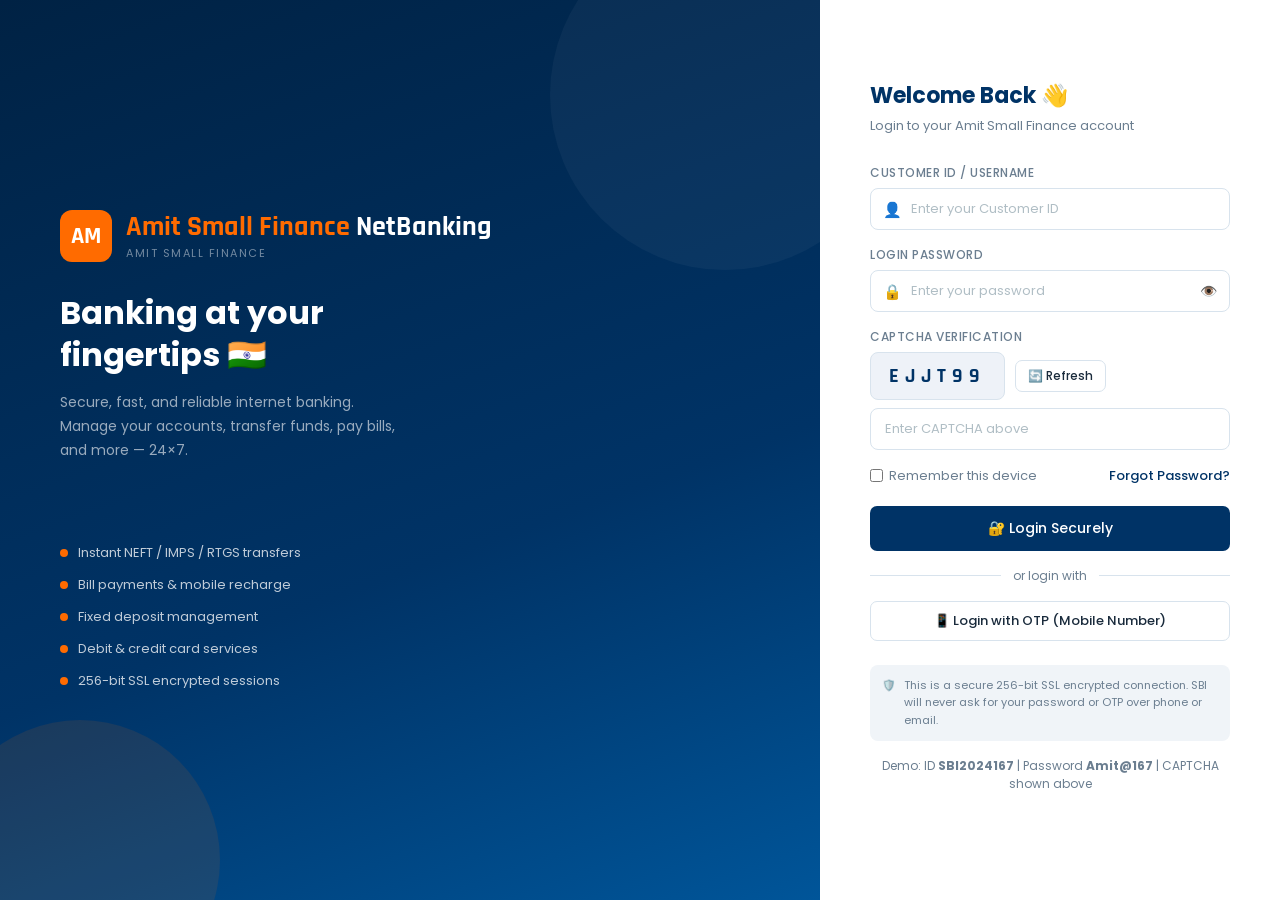
<file: deposits.html>
<!DOCTYPE html>
<html lang="en">
<head>
  <meta charset="UTF-8"/>
  <meta name="viewport" content="width=device-width, initial-scale=1.0"/>
  <title>FD & Deposits – Amit Small Finance NetBanking</title>
  <link rel="stylesheet" href="style.css"/>
</head>
<body>
<div class="app-layout">
  <aside class="sidebar" id="sidebar">
    <div class="sidebar-logo">
      <div class="logo-icon">AM</div>
      <div><div class="logo-text"><span>Amit Small Finance</span>NetBanking</div><div class="logo-sub">INTERNET BANKING</div></div>
    </div>
    <nav class="sidebar-nav">
      <div class="nav-section-label">Main</div>
      <a href="dashboard.html" class="nav-item"><span class="nav-icon">🏠</span> Dashboard</a>
      <a href="transactions.html" class="nav-item"><span class="nav-icon">📋</span> Transactions</a>
      <div class="nav-section-label">Banking</div>
      <a href="transfer.html" class="nav-item"><span class="nav-icon">💸</span> Fund Transfer</a>
      <a href="bills.html" class="nav-item"><span class="nav-icon">🧾</span> Bill Payments</a>
      <a href="cards.html" class="nav-item"><span class="nav-icon">💳</span> Card Services</a>
      <a href="deposits.html" class="nav-item active"><span class="nav-icon">🏦</span> FD & Deposits</a>
      <div class="nav-section-label">Account</div>
      <a href="profile.html" class="nav-item"><span class="nav-icon">👤</span> Profile & Settings</a>
    </nav>
    <div class="sidebar-footer">
      <div class="sidebar-user"><div class="user-avatar">AM</div>
        <div class="user-info"><div class="user-name">Amit Maurya</div><div class="user-id">SBI2024167</div></div>
      </div>
      <button class="btn-logout" onclick="logout()">🚪 Logout</button>
    </div>
  </aside>

  <div class="main-content">
    <header class="topbar">
      <div class="topbar-left">
        <button class="menu-toggle" onclick="document.getElementById('sidebar').classList.toggle('open')">☰</button>
        <div><div class="topbar-title">FD & Deposits</div><div class="topbar-subtitle">Fixed Deposits, Cheque Book & More</div></div>
      </div>
    </header>

    <div class="page-content">
      <div class="tabs">
        <button class="tab-btn active" onclick="switchTab('fd',this)">🏦 Fixed Deposits</button>
        <button class="tab-btn" onclick="switchTab('calc',this)">🧮 FD Calculator</button>
        <button class="tab-btn" onclick="switchTab('cheque',this)">📝 Cheque Services</button>
      </div>

      <!-- FD LIST TAB -->
      <div id="tab_fd">
        <div class="grid-3 section-gap">
          <div class="stat-card"><div class="stat-icon" style="background:#E8EFF7">🏦</div>
            <div class="stat-info"><div class="stat-value">₹1100,200,000</div><div class="stat-label">Total FD Value</div></div>
          </div>
          <div class="stat-card"><div class="stat-icon" style="background:#E8F5EE">📈</div>
            <div class="stat-info"><div class="stat-value">₹441,804,950</div><div class="stat-label">Interest Earned</div></div>
          </div>
          <div class="stat-card"><div class="stat-icon" style="background:#FEF6E6">📋</div>
            <div class="stat-info"><div class="stat-value">2 Active</div><div class="stat-label">FD Accounts</div></div>
          </div>
        </div>

        <div class="card section-gap">
          <div class="card-header">
            <h3>📋 My Fixed Deposits</h3>
            <button class="btn btn-sm btn-accent" onclick="showModal('newFdModal')">➕ Open New FD</button>
          </div>
          <div id="fdList"></div>
        </div>

        <!-- SBI FD Rates -->
        <div class="card">
          <div class="card-header"><h3>📊 SBI FD Interest Rates (2025)</h3></div>
          <div class="table-wrap">
            <table>
              <thead><tr><th>Tenure</th><th>General Public</th><th>Senior Citizens</th></tr></thead>
              <tbody>
                <tr><td>7 days – 45 days</td><td>5.50%</td><td>6.00%</td></tr>
                <tr><td>46 days – 179 days</td><td>6.50%</td><td>7.00%</td></tr>
                <tr><td>180 days – 210 days</td><td>7.25%</td><td>7.75%</td></tr>
                <tr><td>211 days – 1 year</td><td>8.50%</td><td>9.00%</td></tr>
                <tr><td>1 year – 2 years</td><td><strong>9.80%</strong></td><td><strong>9.90%</strong></td></tr>
                <tr><td>2 years – 3 years</td><td>8.00%</td><td>8.50%</td></tr>
                <tr><td>3 years – 5 years</td><td>8.75%</td><td>9.25%</td></tr>
                <tr><td>5 years – 10 years</td><td>9.50%</td><td>9.50%</td></tr>
              </tbody>
            </table>
          </div>
        </div>
      </div>

      <!-- FD CALCULATOR TAB -->
      <div id="tab_calc" style="display:none">
        <div class="grid-2">
          <div class="card">
            <div class="card-header"><h3>🧮 FD Maturity Calculator</h3></div>
            <div class="card-body">
              <div class="form-group">
                <label class="form-label">Principal Amount (₹)</label>
                <input type="number" class="form-control" id="principal" placeholder="e.g. 50000" value="15590000" oninput="calculateFD()"/>
              </div>
              <div class="form-row">
                <div class="form-group">
                  <label class="form-label">Tenure</label>
                  <input type="number" class="form-control" id="tenure" value="1" min="1" oninput="calculateFD()"/>
                </div>
                <div class="form-group">
                  <label class="form-label">Tenure Type</label>
                  <select class="form-select" id="tenureType" onchange="calculateFD()">
                    <option value="years">Years</option>
                    <option value="months">Months</option>
                    <option value="days">Days</option>
                  </select>
                </div>
              </div>
              <div class="form-group">
                <label class="form-label">Interest Rate (% per annum)</label>
                <input type="number" class="form-control" id="rate" value="6.8" step="0.1" oninput="calculateFD()"/>
              </div>
              <div class="form-group">
                <label class="form-label">Compounding Frequency</label>
                <select class="form-select" id="compFreq" onchange="calculateFD()">
                  <option value="4">Quarterly</option>
                  <option value="12">Monthly</option>
                  <option value="1">Annually</option>
                </select>
              </div>
              <div class="form-group">
                <label class="form-label">Account Type</label>
                <select class="form-select" id="accType" onchange="calculateFD()">
                  <option>General Public</option>
                  <option>Senior Citizen (+0.50%)</option>
                </select>
              </div>
            </div>
          </div>

          <!-- Result -->
          <div>
            <div class="card section-gap">
              <div class="card-header"><h3>📊 Maturity Details</h3></div>
              <div class="card-body" id="fdResult">
                <div style="text-align:center;color:var(--text-muted);padding:20px">Enter details to calculate</div>
              </div>
            </div>
            <div class="card">
              <div class="card-header"><h3>💡 Tips</h3></div>
              <div class="card-body">
                <ul style="font-size:13px;color:var(--text-muted);padding-left:18px;line-height:2">
                  <li>Senior citizens get 0.50% extra on all tenures</li>
                  <li>Tax Saving FD (5 yr) qualifies under 80C</li>
                  <li>TDS deducted if interest > ₹40,000/year</li>
                  <li>Premature withdrawal allowed with penalty</li>
                </ul>
              </div>
            </div>
          </div>
        </div>
      </div>

      <!-- CHEQUE SERVICES TAB -->
      <div id="tab_cheque" style="display:none">
        <div class="grid-2">
          <div class="card section-gap">
            <div class="card-header"><h3>📝 Request Cheque Book</h3></div>
            <div class="card-body">
              <div class="form-group">
                <label class="form-label">Select Account</label>
                <select class="form-select">
                  <option>Savings A/C – 3489XXXX7821</option>
                  <option>Current A/C – 5512XXXX3304</option>
                </select>
              </div>
              <div class="form-group">
                <label class="form-label">Number of Cheque Leaves</label>
                <select class="form-select">
                  <option>10 Leaves</option>
                  <option>25 Leaves</option>
                  <option>50 Leaves (Recommended)</option>
                </select>
              </div>
              <div class="form-group">
                <label class="form-label">Cheque Book Type</label>
                <select class="form-select">
                  <option>Personalised (CTS – 2010)</option>
                  <option>Non-Personalised</option>
                </select>
              </div>
              <div class="form-group">
                <label class="form-label">Delivery Address</label>
                <select class="form-select">
                  <option>Registered Address</option>
                  <option>Branch Pickup</option>
                </select>
              </div>
              <button class="btn btn-primary btn-full" onclick="requestChequeBook()">📝 Request Cheque Book</button>
            </div>
          </div>

          <div class="card">
            <div class="card-header"><h3>🛑 Stop Cheque Payment</h3></div>
            <div class="card-body">
              <div class="alert alert-warning">
                <span>⚠️</span><span>Stop payment request must be placed before cheque is presented for clearing.</span>
              </div>
              <div class="form-group">
                <label class="form-label">Account Number</label>
                <select class="form-select">
                  <option>Savings A/C – 3489XXXX7821</option>
                  <option>Current A/C – 5512XXXX3304</option>
                </select>
              </div>
              <div class="form-row">
                <div class="form-group">
                  <label class="form-label">Cheque No. (From)</label>
                  <input type="text" class="form-control" placeholder="e.g. 001234"/>
                </div>
                <div class="form-group">
                  <label class="form-label">Cheque No. (To)</label>
                  <input type="text" class="form-control" placeholder="Leave blank if single"/>
                </div>
              </div>
              <div class="form-group">
                <label class="form-label">Reason for Stop Payment</label>
                <select class="form-select">
                  <option>Lost Cheque</option>
                  <option>Stolen Cheque</option>
                  <option>Payment Dispute</option>
                  <option>Other</option>
                </select>
              </div>
              <button class="btn btn-danger btn-full" onclick="stopCheque()">🛑 Stop Cheque Payment</button>
            </div>
          </div>
        </div>

        <!-- Cheque Book Status -->
        <div class="card" style="margin-top:20px">
          <div class="card-header"><h3>📋 Cheque Book Requests</h3></div>
          <div class="table-wrap" id="chequeHistory">
            <table>
              <thead><tr><th>Request Date</th><th>Account</th><th>Leaves</th><th>Status</th><th>Delivery</th></tr></thead>
              <tbody>
                <tr>
                  <td>01 Jan 2025</td>
                  <td>3489XXXX7821</td>
                  <td>50 Leaves</td>
                  <td><span class="badge badge-success">Delivered</span></td>
                  <td>Registered Address</td>
                </tr>
                <tr>
                  <td>15 Oct 2024</td>
                  <td>3489XXXX7821</td>
                  <td>25 Leaves</td>
                  <td><span class="badge badge-success">Delivered</span></td>
                  <td>Registered Address</td>
                </tr>
              </tbody>
            </table>
          </div>
        </div>
      </div>
    </div>
  </div>
</div>

<!-- New FD Modal -->
<div class="modal-overlay" id="newFdModal">
  <div class="modal">
    <div class="modal-header"><h3>🏦 Open New Fixed Deposit</h3><button class="modal-close" onclick="closeModal('newFdModal')">&times;</button></div>
    <div class="modal-body">
      <div class="form-group"><label class="form-label">Deposit Amount (₹)</label><input type="number" class="form-control" id="fdAmt" placeholder="Minimum ₹10,000"/></div>
      <div class="form-row">
        <div class="form-group"><label class="form-label">Tenure</label><input type="number" class="form-control" id="fdTenure" value="1"/></div>
        <div class="form-group"><label class="form-label">Period</label>
          <select class="form-select" id="fdPeriod"><option>Years</option><option>Months</option></select>
        </div>
      </div>
      <div class="form-group"><label class="form-label">Interest Rate</label><input type="text" class="form-control" value="6.80% p.a." readonly style="background:#f5f5f5"/></div>
      <div class="form-group"><label class="form-label">Debit From Account</label>
        <select class="form-select"><option>Savings A/C – 3489XXXX7821</option><option>Current A/C – 5512XXXX3304</option></select>
      </div>
      <div class="form-group"><label class="form-label">Maturity Instruction</label>
        <select class="form-select"><option>Auto-Renew (P+I)</option><option>Credit to Account</option><option>Auto-Renew (Principal only)</option></select>
      </div>
    </div>
    <div class="modal-footer">
      <button class="btn btn-outline" onclick="closeModal('newFdModal')">Cancel</button>
      <button class="btn btn-primary" onclick="openNewFD()">🏦 Open FD</button>
    </div>
  </div>
</div>

<div class="toast-container"></div>
<script src="script.js"></script>
<script>
  if (!sessionStorage.getItem('bankUser')) window.location.href = 'index.html';

  const fds = [
    { id: 'FD001', amount: 170000, rate: 6.8, tenure: '1 Year', maturity: '05 Jan 2025', matAmt: 174760, status: 'Active' },
    { id: 'FD002', amount: 1550000, rate: 7.0, tenure: '2 Years', maturity: '10 Mar 2026', matAmt: 1557243, status: 'Active' },
  ];

  function renderFDs() {
    document.getElementById('fdList').innerHTML = `
      <div class="table-wrap">
        <table>
          <thead><tr><th>FD No.</th><th>Deposit Amt</th><th>Rate</th><th>Tenure</th><th>Maturity Date</th><th>Maturity Amt</th><th>Status</th><th>Action</th></tr></thead>
          <tbody>
            ${fds.map(fd => `
            <tr>
              <td><strong>${fd.id}</strong></td>
              <td>${formatINR(fd.amount)}</td>
              <td>${fd.rate}%</td>
              <td>${fd.tenure}</td>
              <td>${fd.maturity}</td>
              <td style="color:var(--success);font-weight:600;font-family:'Rajdhani',sans-serif">${formatINR(fd.matAmt)}</td>
              <td><span class="badge badge-success">${fd.status}</span></td>
              <td><button class="btn btn-sm btn-outline" onclick="showToast('FD Details','Opening FD statement...')">View</button></td>
            </tr>`).join('')}
          </tbody>
        </table>
      </div>`;
  }
  renderFDs();

  function switchTab(tab, btn) {
    ['fd','calc','cheque'].forEach(t => document.getElementById('tab_' + t).style.display = 'none');
    document.getElementById('tab_' + tab).style.display = 'block';
    document.querySelectorAll('.tab-btn').forEach(b => b.classList.remove('active'));
    btn.classList.add('active');
    if (tab === 'calc') calculateFD();
  }

  function calculateFD() {
    const p = parseFloat(document.getElementById('principal').value) || 0;
    let t = parseFloat(document.getElementById('tenure').value) || 0;
    const tenureType = document.getElementById('tenureType').value;
    let r = parseFloat(document.getElementById('rate').value) || 0;
    const n = parseInt(document.getElementById('compFreq').value);
    const isSenior = document.getElementById('accType').value.includes('Senior');
    if (isSenior) r += 0.50;

    // Convert tenure to years
    if (tenureType === 'months') t = t / 12;
    if (tenureType === 'days') t = t / 365;

    const maturity = p * Math.pow(1 + (r / 100) / n, n * t);
    const interest = maturity - p;

    const resultEl = document.getElementById('fdResult');
    if (!p || !t || !r) { resultEl.innerHTML = '<div style="text-align:center;color:var(--text-muted);padding:20px">Enter all values to calculate</div>'; return; }

    resultEl.innerHTML = `
      <div style="text-align:center;margin-bottom:20px">
        <div style="font-size:13px;color:var(--text-muted)">Maturity Amount</div>
        <div style="font-size:32px;font-weight:700;font-family:'Rajdhani',sans-serif;color:var(--primary)">${formatINR(maturity)}</div>
      </div>
      <div style="display:grid;grid-template-columns:1fr 1fr;gap:12px;margin-bottom:16px">
        <div style="background:#E8EFF7;border-radius:8px;padding:12px;text-align:center">
          <div style="font-size:11px;color:var(--text-muted)">Principal</div>
          <div style="font-size:16px;font-weight:700;font-family:'Rajdhani',sans-serif;color:var(--primary)">${formatINR(p)}</div>
        </div>
        <div style="background:#E8F5EE;border-radius:8px;padding:12px;text-align:center">
          <div style="font-size:11px;color:var(--text-muted)">Total Interest</div>
          <div style="font-size:16px;font-weight:700;font-family:'Rajdhani',sans-serif;color:var(--success)">${formatINR(interest)}</div>
        </div>
      </div>
      <div style="background:var(--bg);border-radius:8px;padding:12px;font-size:13px">
        <div style="display:flex;justify-content:space-between;padding:4px 0"><span style="color:var(--text-muted)">Rate (effective)</span><strong>${r.toFixed(2)}% p.a.</strong></div>
        <div style="display:flex;justify-content:space-between;padding:4px 0"><span style="color:var(--text-muted)">Tenure</span><strong>${document.getElementById('tenure').value} ${tenureType}</strong></div>
        <div style="display:flex;justify-content:space-between;padding:4px 0"><span style="color:var(--text-muted)">Compounding</span><strong>${document.getElementById('compFreq').options[document.getElementById('compFreq').selectedIndex].text}</strong></div>
        <div style="display:flex;justify-content:space-between;padding:4px 0"><span style="color:var(--text-muted)">Returns</span><strong>${((interest/p)*100).toFixed(2)}%</strong></div>
      </div>
      <button class="btn btn-accent btn-full" style="margin-top:14px" onclick="showModal('newFdModal')">➕ Open This FD</button>`;
  }

  function showModal(id) { document.getElementById(id).classList.add('show'); }
  function closeModal(id) { document.getElementById(id).classList.remove('show'); }

  function openNewFD() {
    const amt = parseFloat(document.getElementById('fdAmt').value);
    if (!amt || amt < 1000) { showToast('Error', 'Minimum FD amount is ₹1,000', 'danger'); return; }
    closeModal('newFdModal');
    showToast('FD Opened', `Fixed Deposit of ${formatINR(amt)} opened successfully!`, 'success');
  }

  function requestChequeBook() { showToast('Request Submitted', 'Cheque book will be delivered in 5–7 working days.', 'success'); }
  function stopCheque() { showToast('Stop Payment Placed', 'Cheque payment stopped successfully.', 'warning'); }

  function logout() { sessionStorage.removeItem('bankUser'); window.location.href = 'index.html'; }
</script>
</body>
</html>
</file>
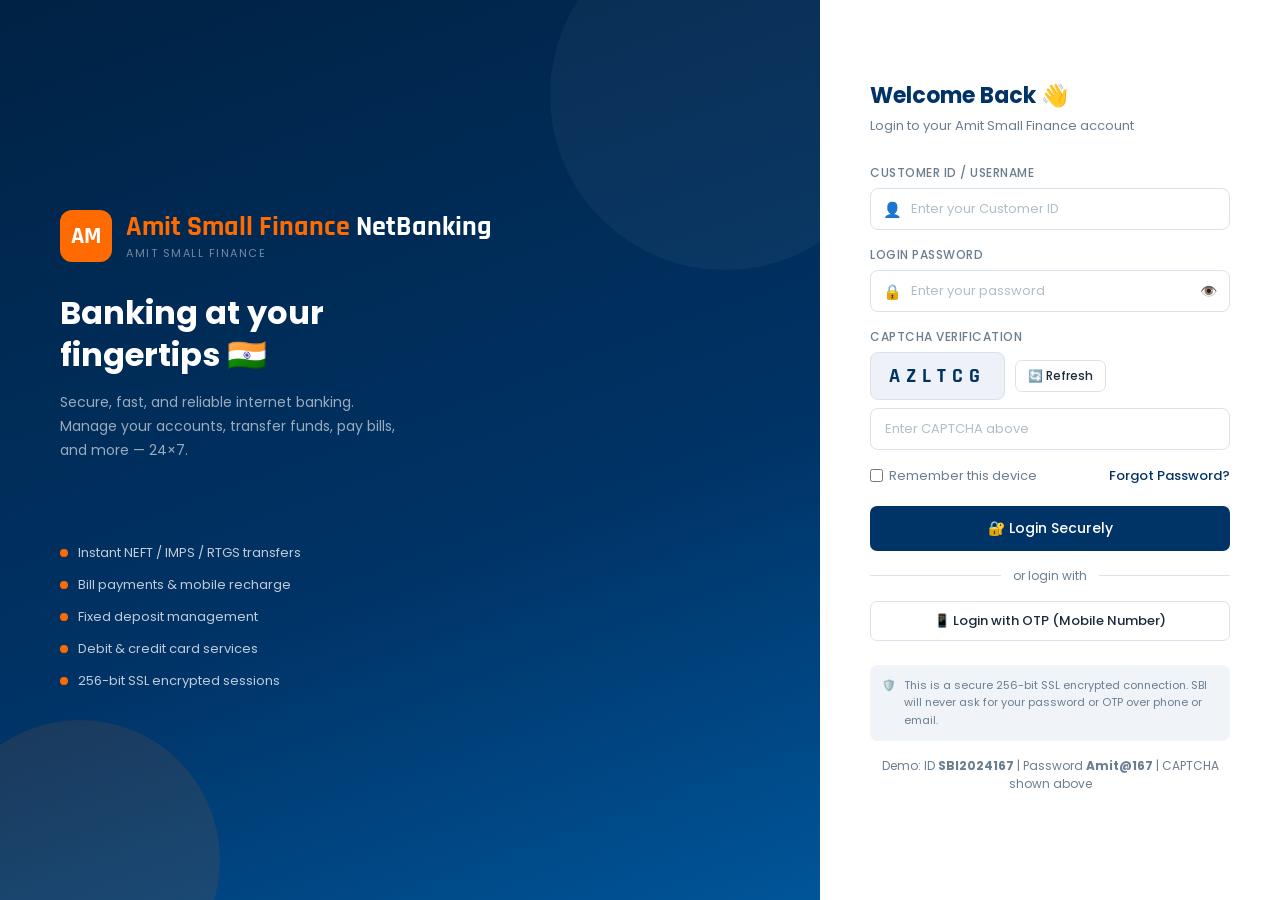
<file: profile.html>
<!DOCTYPE html>
<html lang="en">
<head>
  <meta charset="UTF-8"/>
  <meta name="viewport" content="width=device-width, initial-scale=1.0"/>
  <title>Profile & Security - Amit Small Finance NetBanking</title>
  <link rel="stylesheet" href="style.css"/>
</head>
<body>
<div class="app-layout">
  <aside class="sidebar" id="sidebar">
    <div class="sidebar-logo">
      <div class="logo-icon">SB</div>
      <div><div class="logo-text"><span>Amit Small Finance</span>NetBanking</div><div class="logo-sub">INTERNET BANKING</div></div>
    </div>
    <nav class="sidebar-nav">
      <div class="nav-section-label">Main</div>
      <a href="dashboard.html" class="nav-item"><span class="nav-icon">🏠</span> Dashboard</a>
      <a href="transactions.html" class="nav-item"><span class="nav-icon">📋</span> Transactions</a>
      <div class="nav-section-label">Banking</div>
      <a href="transfer.html" class="nav-item"><span class="nav-icon">💸</span> Fund Transfer</a>
      <a href="bills.html" class="nav-item"><span class="nav-icon">🧾</span> Bill Payments</a>
      <a href="cards.html" class="nav-item"><span class="nav-icon">💳</span> Card Services</a>
      <a href="deposits.html" class="nav-item"><span class="nav-icon">🏦</span> FD & Deposits</a>
      <div class="nav-section-label">Account</div>
      <a href="profile.html" class="nav-item active"><span class="nav-icon">👤</span> Profile & Settings</a>
    </nav>
    <div class="sidebar-footer">
      <div class="sidebar-user"><div class="user-avatar">AM</div>
        <div class="user-info"><div class="user-name">Amit Maurya </div><div class="user-id">SBI2024167</div></div>
      </div>
      <button class="btn-logout" onclick="logout()">🚪 Logout</button>
    </div>
  </aside>

  <div class="main-content">
    <header class="topbar">
      <div class="topbar-left">
        <button class="menu-toggle" onclick="document.getElementById('sidebar').classList.toggle('open')">☰</button>
        <div><div class="topbar-title">Profile & Security</div><div class="topbar-subtitle">Manage your account details and security settings</div></div>
      </div>
    </header>

    <div class="page-content">
      <div class="tabs">
        <button class="tab-btn active" onclick="switchTab('profile',this)">👤 Profile</button>
        <button class="tab-btn" onclick="switchTab('security',this)">🔒 Security</button>
        <button class="tab-btn" onclick="switchTab('nominee',this)">👨‍👩‍👧 Nominee</button>
        <button class="tab-btn" onclick="switchTab('alerts',this)">🔔 Alerts</button>
      </div>

      <!-- PROFILE TAB -->
      <div id="tab_profile">
        <div class="grid-2">
          <div class="card section-gap">
            <div class="card-header">
              <h3>👤 Personal Information</h3>
              <button class="btn btn-sm btn-outline" id="editBtn" onclick="toggleEdit()">✏️ Edit</button>
            </div>
            <div class="card-body">
              <!-- Profile photo -->
              <div style="text-align:center;margin-bottom:20px">
                <div style="width:72px;height:72px;background:var(--primary);border-radius:50%;display:flex;align-items:center;justify-content:center;font-size:28px;font-weight:700;color:white;margin:0 auto 10px;font-family:'Rajdhani',sans-serif">AM</div>
                <div style="font-size:15px;font-weight:600">Amit Maurya </div>
                <div style="font-size:12px;color:var(--text-muted)">Customer ID: SBI2024167</div>
                <span class="badge badge-success" style="margin-top:6px">✅ KYC Verified</span>
              </div>

              <div class="form-row">
                <div class="form-group">
                  <label class="form-label">First Name</label>
                  <input type="text" class="form-control" value="Amit" id="fname" readonly/>
                </div>
                <div class="form-group">
                  <label class="form-label">Last Name</label>
                  <input type="text" class="form-control" value="Maurya" id="lname" readonly/>
                </div>
              </div>
              <div class="form-group">
                <label class="form-label">Date of Birth</label>
                <input type="text" class="form-control" value="04 Feb 2006" readonly/>
              </div>
              <div class="form-group">
                <label class="form-label">PAN Number</label>
                <input type="text" class="form-control" value="ABCPK1234D" readonly/>
              </div>
              <div class="form-group">
                <label class="form-label">Aadhaar Number</label>
                <input type="text" class="form-control" value="XXXX XXXX 4321" readonly/>
              </div>
              <div id="saveProfileBtn" style="display:none">
                <div class="divider"></div>
                <button class="btn btn-primary btn-full" onclick="saveProfile()">✅ Save Changes</button>
              </div>
            </div>
          </div>

          <div>
            <div class="card section-gap">
              <div class="card-header"><h3>📞 Contact Information</h3></div>
              <div class="card-body">
                <div class="form-group">
                  <label class="form-label">Registered Mobile Number</label>
                  <div style="display:flex;gap:8px">
                    <input type="text" class="form-control" value="+91 98765 43210" readonly style="flex:1"/>
                    <button class="btn btn-outline btn-sm" onclick="showModal('changeMobileModal')">Change</button>
                  </div>
                </div>
                <div class="form-group">
                  <label class="form-label">Email Address</label>
                  <div style="display:flex;gap:8px">
                    <input type="email" class="form-control" value="amitmaurya55@gmail.com" readonly style="flex:1"/>
                    <button class="btn btn-outline btn-sm" onclick="showModal('changeEmailModal')">Change</button>
                  </div>
                </div>
                <div class="form-group">
                  <label class="form-label">Registered Address</label>
                  <textarea class="form-control" rows="3" readonly>Mahanager Bareilly, India</textarea>
                </div>
                <button class="btn btn-outline" onclick="showModal('changeAddressModal')">📍 Update Address</button>
              </div>
            </div>

            <div class="card">
              <div class="card-header"><h3>🏦 Account Details</h3></div>
              <div class="card-body">
                <table>
                  <tbody>
                    <tr><td style="color:var(--text-muted);font-size:12px">Account Type</td><td><strong>Savings Account</strong></td></tr>
                    <tr><td style="color:var(--text-muted);font-size:12px">Account Number</td><td><strong>3489XXXX7821</strong></td></tr>
                    <tr><td style="color:var(--text-muted);font-size:12px">Branch</td><td><strong>Bareilly Main</strong></td></tr>
                    <tr><td style="color:var(--text-muted);font-size:12px">IFSC Code</td><td><strong>SBI2024167</strong></td></tr>
                    <tr><td style="color:var(--text-muted);font-size:12px">MICR Code</td><td><strong>110002088</strong></td></tr>
                    <tr><td style="color:var(--text-muted);font-size:12px">Customer Since</td><td><strong>Mar 2010</strong></td></tr>
                  </tbody>
                </table>
              </div>
            </div>
          </div>
        </div>
      </div>

      <!-- SECURITY TAB -->
      <div id="tab_security" style="display:none">
        <div class="grid-2">
          <div>
            <div class="card section-gap">
              <div class="card-header"><h3>🔒 Change Login Password</h3></div>
              <div class="card-body">
                <div class="form-group">
                  <label class="form-label">Current Password</label>
                  <input type="password" class="form-control" id="currPw" placeholder="Current password"/>
                </div>
                <div class="form-group">
                  <label class="form-label">New Password</label>
                  <input type="password" class="form-control" id="newPw" placeholder="New password" oninput="checkStrength(this.value)"/>
                  <!-- Password Strength -->
                  <div style="margin-top:8px">
                    <div style="display:flex;justify-content:space-between;font-size:11px;color:var(--text-muted);margin-bottom:4px">
                      <span>Password Strength</span><span id="strengthLabel">–</span>
                    </div>
                    <div class="progress">
                      <div class="progress-bar" id="strengthBar" style="width:0%;background:var(--danger)"></div>
                    </div>
                  </div>
                </div>
                <div class="form-group">
                  <label class="form-label">Confirm New Password</label>
                  <input type="password" class="form-control" id="confPw" placeholder="Confirm new password"/>
                </div>
                <div style="background:var(--bg);border-radius:8px;padding:12px;margin-bottom:16px;font-size:12px;color:var(--text-muted)">
                  <strong style="display:block;margin-bottom:6px">Password Rules:</strong>
                  <div id="pwRule1">❌ Minimum 8 characters</div>
                  <div id="pwRule2">❌ At least one uppercase letter</div>
                  <div id="pwRule3">❌ At least one number</div>
                  <div id="pwRule4">❌ At least one special character</div>
                </div>
                <button class="btn btn-primary btn-full" onclick="changePw()">🔒 Update Password</button>
              </div>
            </div>

            <div class="card">
              <div class="card-header"><h3>🔢 Change Transaction PIN</h3></div>
              <div class="card-body">
                <p style="font-size:13px;color:var(--text-muted);margin-bottom:16px">Transaction PIN is used to authorise fund transfers and bill payments.</p>
                <div class="form-group">
                  <label class="form-label">Current Transaction PIN</label>
                  <input type="password" class="form-control" placeholder="6-digit PIN" maxlength="6"/>
                </div>
                <div class="form-group">
                  <label class="form-label">New Transaction PIN</label>
                  <input type="password" class="form-control" placeholder="New 6-digit PIN" maxlength="6"/>
                </div>
                <div class="form-group">
                  <label class="form-label">Confirm New PIN</label>
                  <input type="password" class="form-control" placeholder="Re-enter PIN" maxlength="6"/>
                </div>
                <button class="btn btn-primary btn-full" onclick="showToast('PIN Changed','Transaction PIN updated successfully.','success')">🔢 Update PIN</button>
              </div>
            </div>
          </div>

          <div>
            <div class="card section-gap">
              <div class="card-header"><h3>🕐 Login History</h3></div>
              <div class="card-body" style="padding:0">
                <table>
                  <thead><tr><th>Date & Time</th><th>IP Address</th><th>Device</th><th>Status</th></tr></thead>
                  <tbody>
                    <tr><td>Today, 09:14 AM</td><td>103.21.45.XX</td><td>Chrome / Windows</td><td><span class="badge badge-success">Success</span></td></tr>
                    <tr><td>14 Jan, 07:32 PM</td><td>103.21.45.XX</td><td>Chrome / Windows</td><td><span class="badge badge-success">Success</span></td></tr>
                    <tr><td>13 Jan, 11:10 AM</td><td>122.45.87.XX</td><td>Safari / iPhone</td><td><span class="badge badge-success">Success</span></td></tr>
                    <tr><td>12 Jan, 03:45 PM</td><td>103.21.45.XX</td><td>Chrome / Windows</td><td><span class="badge badge-success">Success</span></td></tr>
                    <tr><td>10 Jan, 09:22 AM</td><td>198.12.34.XX</td><td>Unknown</td><td><span class="badge badge-danger">Failed</span></td></tr>
                  </tbody>
                </table>
              </div>
            </div>

            <div class="card">
              <div class="card-header"><h3>🛡️ Security Tips</h3></div>
              <div class="card-body">
                <div style="display:flex;flex-direction:column;gap:10px">
                  <div style="display:flex;gap:10px;align-items:flex-start;padding:10px;background:#E8F5EE;border-radius:8px">
                    <span>✅</span><div style="font-size:12px">Never share your OTP, password or PIN with anyone — not even SBI employees.</div>
                  </div>
                  <div style="display:flex;gap:10px;align-items:flex-start;padding:10px;background:#FEF6E6;border-radius:8px">
                    <span>⚠️</span><div style="font-size:12px">Always check the URL. Official SBI NetBanking URL is <strong>onlinesbi.sbi</strong></div>
                  </div>
                  <div style="display:flex;gap:10px;align-items:flex-start;padding:10px;background:#E3F0FC;border-radius:8px">
                    <span>ℹ️</span><div style="font-size:12px">Register for SMS alerts to monitor all transactions in real time.</div>
                  </div>
                  <div style="display:flex;gap:10px;align-items:flex-start;padding:10px;background:#FCECEA;border-radius:8px">
                    <span>🚨</span><div style="font-size:12px">Report suspicious activity immediately: <strong>1800-111-109</strong> (Toll Free)</div>
                  </div>
                </div>
              </div>
            </div>
          </div>
        </div>
      </div>

      <!-- NOMINEE TAB -->
      <div id="tab_nominee" style="display:none">
        <div class="card">
          <div class="card-header">
            <h3>👨‍👩‍👧 Nominee Details</h3>
            <button class="btn btn-sm btn-accent" onclick="showModal('addNomineeModal')">➕ Add Nominee</button>
          </div>
          <div class="card-body" id="nomineeList">
            <div style="padding:10px;background:var(--bg);border-radius:10px;display:flex;align-items:center;gap:16px">
              <div style="width:50px;height:50px;background:var(--primary);border-radius:50%;display:flex;align-items:center;justify-content:center;font-weight:700;color:white">VG</div>
              <div style="flex:1">
                <div style="font-size:14px;font-weight:600">Varsha </div>
                <div style="font-size:12px;color:var(--text-muted)">Relationship: Wife &nbsp;|&nbsp; DOB: 23 Oct 2004</div>
                <div style="font-size:12px;color:var(--text-muted)">Share: 100%</div>
              </div>
              <span class="badge badge-success">Primary</span>
              <button class="btn btn-sm btn-outline" onclick="showModal('addNomineeModal')">Edit</button>
            </div>
          </div>
        </div>
      </div>

      <!-- ALERTS TAB -->
      <div id="tab_alerts" style="display:none">
        <div class="card">
          <div class="card-header"><h3>🔔 Alert Preferences</h3></div>
          <div class="card-body">
            <p style="font-size:13px;color:var(--text-muted);margin-bottom:20px">Configure how and when you receive banking alerts.</p>
            <div id="alertList"></div>
          </div>
        </div>
      </div>
    </div>
  </div>
</div>

<!-- MODALS -->
<div class="modal-overlay" id="changeMobileModal">
  <div class="modal"><div class="modal-header"><h3>📱 Change Mobile Number</h3><button class="modal-close" onclick="closeModal('changeMobileModal')">&times;</button></div>
    <div class="modal-body">
      <div class="form-group"><label class="form-label">New Mobile Number</label><input type="tel" class="form-control" placeholder="+91 XXXXX XXXXX"/></div>
      <div class="alert alert-warning"><span>⚠️</span><span>An OTP will be sent to both old and new numbers for verification.</span></div>
    </div>
    <div class="modal-footer">
      <button class="btn btn-outline" onclick="closeModal('changeMobileModal')">Cancel</button>
      <button class="btn btn-primary" onclick="closeModal('changeMobileModal');showToast('OTP Sent','Verify via OTP to complete change.','success')">Send OTP</button>
    </div>
  </div>
</div>

<div class="modal-overlay" id="changeEmailModal">
  <div class="modal"><div class="modal-header"><h3>📧 Change Email</h3><button class="modal-close" onclick="closeModal('changeEmailModal')">&times;</button></div>
    <div class="modal-body">
      <div class="form-group"><label class="form-label">New Email Address</label><input type="email" class="form-control" placeholder="new@email.com"/></div>
    </div>
    <div class="modal-footer">
      <button class="btn btn-outline" onclick="closeModal('changeEmailModal')">Cancel</button>
      <button class="btn btn-primary" onclick="closeModal('changeEmailModal');showToast('Email Updated','Email address updated successfully.','success')">Update</button>
    </div>
  </div>
</div>

<div class="modal-overlay" id="changeAddressModal">
  <div class="modal"><div class="modal-header"><h3>📍 Update Address</h3><button class="modal-close" onclick="closeModal('changeAddressModal')">&times;</button></div>
    <div class="modal-body">
      <div class="alert alert-info"><span>ℹ️</span><span>Address update requires branch visit with KYC documents or via Aadhaar OTP.</span></div>
      <div class="form-group"><label class="form-label">New Address</label><textarea class="form-control" rows="3" placeholder="Enter new address"></textarea></div>
      <div class="form-row">
        <div class="form-group"><label class="form-label">City</label><input type="text" class="form-control" placeholder="City"/></div>
        <div class="form-group"><label class="form-label">PIN Code</label><input type="text" class="form-control" placeholder="PIN Code"/></div>
      </div>
    </div>
    <div class="modal-footer">
      <button class="btn btn-outline" onclick="closeModal('changeAddressModal')">Cancel</button>
      <button class="btn btn-primary" onclick="closeModal('changeAddressModal');showToast('Request Submitted','Address update request submitted.','success')">Submit Request</button>
    </div>
  </div>
</div>

<div class="modal-overlay" id="addNomineeModal">
  <div class="modal"><div class="modal-header"><h3>👤 Add / Edit Nominee</h3><button class="modal-close" onclick="closeModal('addNomineeModal')">&times;</button></div>
    <div class="modal-body">
      <div class="form-row">
        <div class="form-group"><label class="form-label">Full Name</label><input type="text" class="form-control" placeholder="Nominee full name"/></div>
        <div class="form-group"><label class="form-label">Relationship</label>
          <select class="form-select"><option>Wife</option><option>Son</option><option>Daughter</option><option>Father</option><option>Mother</option><option>Other</option></select>
        </div>
      </div>
      <div class="form-row">
        <div class="form-group"><label class="form-label">Date of Birth</label><input type="date" class="form-control"/></div>
        <div class="form-group"><label class="form-label">Share %</label><input type="number" class="form-control" value="100" max="100"/></div>
      </div>
    </div>
    <div class="modal-footer">
      <button class="btn btn-outline" onclick="closeModal('addNomineeModal')">Cancel</button>
      <button class="btn btn-primary" onclick="closeModal('addNomineeModal');showToast('Nominee Updated','Nominee details saved.','success')">Save Nominee</button>
    </div>
  </div>
</div>

<div class="toast-container"></div>
<script src="script.js"></script>
<script>
  if (!sessionStorage.getItem('bankUser')) window.location.href = 'index.html';

  function switchTab(tab, btn) {
    ['profile','security','nominee','alerts'].forEach(t => document.getElementById('tab_' + t).style.display = 'none');
    document.getElementById('tab_' + tab).style.display = 'block';
    document.querySelectorAll('.tab-btn').forEach(b => b.classList.remove('active'));
    btn.classList.add('active');
    if (tab === 'alerts') renderAlerts();
  }

  let editing = false;
  function toggleEdit() {
    editing = !editing;
    const fields = ['fname', 'lname'];
    fields.forEach(id => document.getElementById(id).readOnly = !editing);
    document.getElementById('editBtn').textContent = editing ? '❌ Cancel' : '✏️ Edit';
    document.getElementById('saveProfileBtn').style.display = editing ? 'block' : 'none';
  }

  function saveProfile() {
    editing = false;
    ['fname','lname'].forEach(id => document.getElementById(id).readOnly = true);
    document.getElementById('editBtn').textContent = '✏️ Edit';
    document.getElementById('saveProfileBtn').style.display = 'none';
    showToast('Profile Updated', 'Your profile has been saved.', 'success');
  }

  function checkStrength(pw) {
    const bar = document.getElementById('strengthBar');
    const label = document.getElementById('strengthLabel');
    const r1 = pw.length >= 8;
    const r2 = /[A-Z]/.test(pw);
    const r3 = /[0-9]/.test(pw);
    const r4 = /[^A-Za-z0-9]/.test(pw);
    document.getElementById('pwRule1').textContent = (r1 ? '✅' : '❌') + ' Minimum 8 characters';
    document.getElementById('pwRule2').textContent = (r2 ? '✅' : '❌') + ' At least one uppercase letter';
    document.getElementById('pwRule3').textContent = (r3 ? '✅' : '❌') + ' At least one number';
    document.getElementById('pwRule4').textContent = (r4 ? '✅' : '❌') + ' At least one special character';
    const score = [r1, r2, r3, r4].filter(Boolean).length;
    const configs = { 0: ['0%','–','var(--danger)'], 1: ['25%','Weak','var(--danger)'], 2: ['50%','Fair','var(--warning)'], 3: ['75%','Good','var(--primary)'], 4: ['100%','Strong','var(--success)'] };
    const [w, l, c] = configs[score];
    bar.style.width = w; bar.style.background = c; label.textContent = l; label.style.color = c;
  }

  function changePw() {
    const curr = document.getElementById('currPw').value;
    const nw = document.getElementById('newPw').value;
    const conf = document.getElementById('confPw').value;
    if (!curr || !nw || !conf) { showToast('Error', 'Please fill all fields.', 'danger'); return; }
    if (nw !== conf) { showToast('Error', 'Passwords do not match.', 'danger'); return; }
    if (nw.length < 8) { showToast('Error', 'Password must be at least 8 characters.', 'danger'); return; }
    showToast('Password Changed', 'Login password updated successfully.', 'success');
    document.getElementById('currPw').value = document.getElementById('newPw').value = document.getElementById('confPw').value = '';
  }

  const alertItems = [
    { label: 'Debit Transactions', icon: '⬆️', sms: true, email: true },
    { label: 'Credit Transactions', icon: '⬇️', sms: true, email: false },
    { label: 'Login Alert', icon: '🔐', sms: true, email: true },
    { label: 'Failed Login Attempt', icon: '🚨', sms: true, email: true },
    { label: 'Cheque Clearance', icon: '📝', sms: false, email: true },
    { label: 'FD Maturity', icon: '🏦', sms: true, email: true },
    { label: 'Bill Payment', icon: '🧾', sms: true, email: false },
    { label: 'Low Balance Alert', icon: '⚠️', sms: true, email: false },
  ];

  function renderAlerts() {
    document.getElementById('alertList').innerHTML = `
      <table>
        <thead><tr><th>Alert Type</th><th style="text-align:center">SMS</th><th style="text-align:center">Email</th></tr></thead>
        <tbody>
          ${alertItems.map((a, i) => `
          <tr>
            <td>${a.icon} ${a.label}</td>
            <td style="text-align:center">
              <input type="checkbox" ${a.sms ? 'checked' : ''} onchange="alertItems[${i}].sms=this.checked" style="accent-color:var(--primary);width:16px;height:16px;cursor:pointer"/>
            </td>
            <td style="text-align:center">
              <input type="checkbox" ${a.email ? 'checked' : ''} onchange="alertItems[${i}].email=this.checked" style="accent-color:var(--primary);width:16px;height:16px;cursor:pointer"/>
            </td>
          </tr>`).join('')}
        </tbody>
      </table>
      <div style="margin-top:16px;text-align:right">
        <button class="btn btn-primary" onclick="showToast('Preferences Saved','Alert settings updated.','success')">✅ Save Preferences</button>
      </div>`;
  }

  function showModal(id) { document.getElementById(id).classList.add('show'); }
  function closeModal(id) { document.getElementById(id).classList.remove('show'); }
  function logout() { sessionStorage.removeItem('bankUser'); window.location.href = 'index.html'; }
</script>
</body>
</html>
</file>
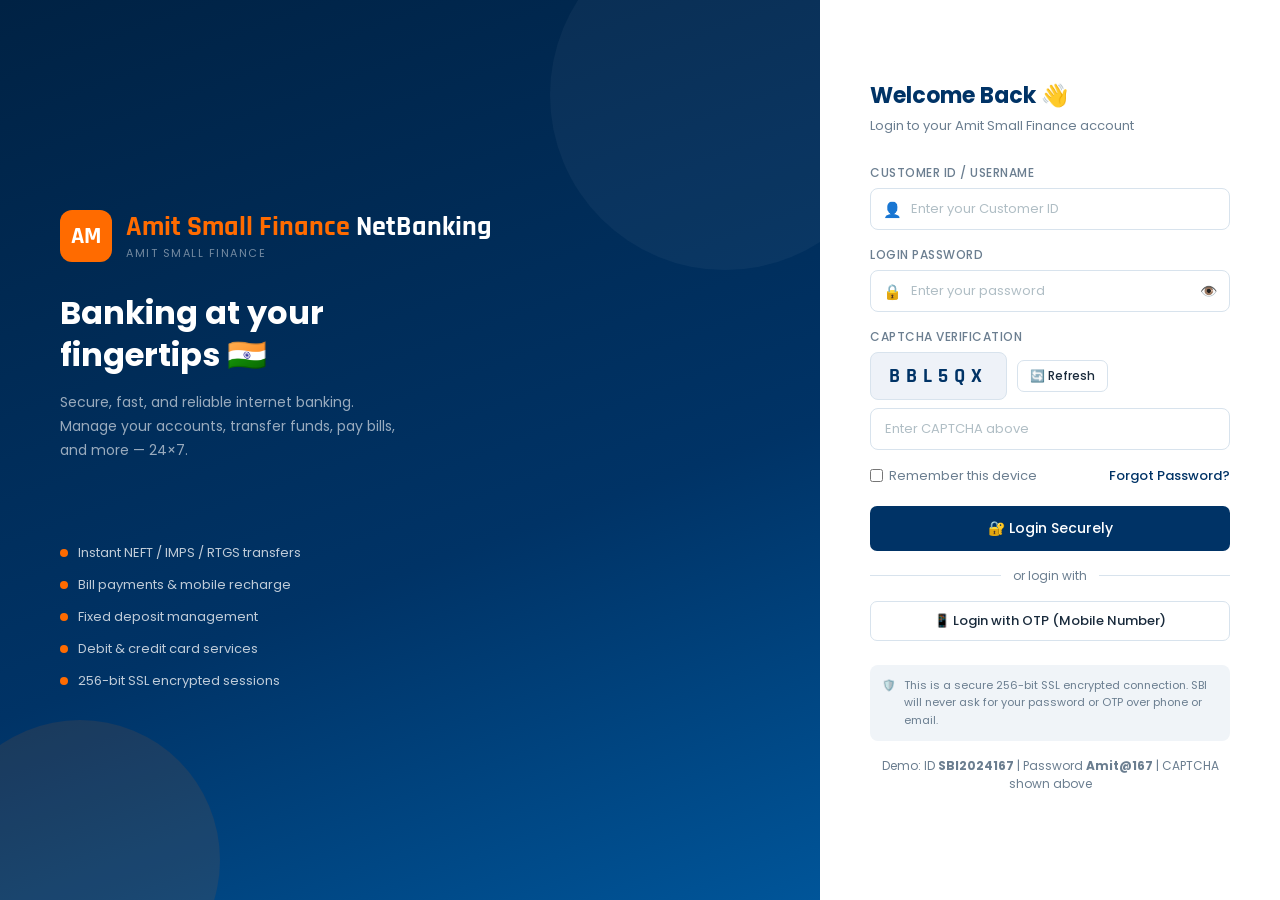
<file: transactions.html>
<!DOCTYPE html>
<html lang="en">
<head>
  <meta charset="UTF-8"/>
  <meta name="viewport" content="width=device-width, initial-scale=1.0"/>
  <title>Transactions – Amit Small Finance NetBanking</title>
  <link rel="stylesheet" href="style.css"/>
</head>
<body>
<div class="app-layout">
  <aside class="sidebar" id="sidebar">
    <div class="sidebar-logo">
      <div class="logo-icon">AM</div>
      <div><div class="logo-text"><span>Amit Small Finance</span>NetBanking</div><div class="logo-sub">INTERNET BANKING</div></div>
    </div>
    <nav class="sidebar-nav">
      <div class="nav-section-label">Main</div>
      <a href="dashboard.html" class="nav-item"><span class="nav-icon">🏠</span> Dashboard</a>
      <a href="transactions.html" class="nav-item active"><span class="nav-icon">📋</span> Transactions</a>
      <div class="nav-section-label">Banking</div>
      <a href="transfer.html" class="nav-item"><span class="nav-icon">💸</span> Fund Transfer</a>
      <a href="bills.html" class="nav-item"><span class="nav-icon">🧾</span> Bill Payments</a>
      <a href="cards.html" class="nav-item"><span class="nav-icon">💳</span> Card Services</a>
      <a href="deposits.html" class="nav-item"><span class="nav-icon">🏦</span> FD & Deposits</a>
      <div class="nav-section-label">Account</div>
      <a href="profile.html" class="nav-item"><span class="nav-icon">👤</span> Profile & Settings</a>
    </nav>
    <div class="sidebar-footer">
      <div class="sidebar-user">
        <div class="user-avatar">AM</div>
        <div class="user-info"><div class="user-name">Amit Maurya</div><div class="user-id">SBI2024167</div></div>
      </div>
      <button class="btn-logout" onclick="logout()">🚪 Logout</button>
    </div>
  </aside>

  <div class="main-content">
    <header class="topbar">
      <div class="topbar-left">
        <button class="menu-toggle" onclick="document.getElementById('sidebar').classList.toggle('open')">☰</button>
        <div><div class="topbar-title">Transaction History</div><div class="topbar-subtitle">View, search & download your statements</div></div>
      </div>
      <div class="topbar-right">
        <button class="btn btn-sm btn-accent" onclick="exportCSV()">⬇️ Download CSV</button>
      </div>
    </header>

    <div class="page-content">

      <!-- SUMMARY -->
      <div class="grid-3 section-gap">
        <div class="stat-card">
          <div class="stat-icon" style="background:#E8F5EE">⬇️</div>
          <div class="stat-info"><div class="stat-value" id="totalCredit">₹0</div><div class="stat-label">Total Credits</div></div>
        </div>
        <div class="stat-card">
          <div class="stat-icon" style="background:#FCECEA">⬆️</div>
          <div class="stat-info"><div class="stat-value" id="totalDebit">₹0</div><div class="stat-label">Total Debits</div></div>
        </div>
        <div class="stat-card">
          <div class="stat-icon" style="background:#E8EFF7">📋</div>
          <div class="stat-info"><div class="stat-value" id="txnCount">0</div><div class="stat-label">Transactions</div></div>
        </div>
      </div>

      <!-- FILTERS -->
      <div class="card section-gap">
        <div class="card-header"><h3>🔍 Search & Filter</h3></div>
        <div class="card-body">
          <div class="form-row-3">
            <div class="form-group">
              <label class="form-label">Search</label>
              <input type="text" class="form-control" id="searchInput" placeholder="Search by name, ref..." oninput="applyFilters()"/>
            </div>
            <div class="form-group">
              <label class="form-label">From Date</label>
              <input type="date" class="form-control" id="fromDate" value="2025-01-01" onchange="applyFilters()"/>
            </div>
            <div class="form-group">
              <label class="form-label">To Date</label>
              <input type="date" class="form-control" id="toDate" value="2025-01-31" onchange="applyFilters()"/>
            </div>
          </div>
          <div style="display:flex;gap:10px;flex-wrap:wrap">
            <button class="btn btn-primary btn-sm" id="filterAll" onclick="setTypeFilter('all',this)">All</button>
            <button class="btn btn-outline btn-sm" id="filterCredit" onclick="setTypeFilter('credit',this)">✅ Credits Only</button>
            <button class="btn btn-outline btn-sm" id="filterDebit" onclick="setTypeFilter('debit',this)">❌ Debits Only</button>
            <button class="btn btn-outline btn-sm" onclick="resetFilters()">🔄 Reset</button>
          </div>
        </div>
      </div>

      <!-- TRANSACTION TABLE -->
      <div class="card">
        <div class="card-header">
          <h3>📋 Statement</h3>
          <span class="badge badge-primary" id="shownCount">0 transactions</span>
        </div>
        <div class="table-wrap">
          <table>
            <thead>
              <tr>
                <th>Date</th>
                <th>Description</th>
                <th>Category</th>
                <th>Reference No.</th>
                <th>Type</th>
                <th>Amount</th>
                <th>Balance</th>
              </tr>
            </thead>
            <tbody id="txnTableBody"></tbody>
          </table>
        </div>
      </div>

    </div>
  </div>
</div>

<!-- Transaction Detail Modal -->
<div class="modal-overlay" id="txnDetailModal">
  <div class="modal">
    <div class="modal-header"><h3>📋 Transaction Details</h3>
      <button class="modal-close" onclick="document.getElementById('txnDetailModal').classList.remove('show')">&times;</button>
    </div>
    <div class="modal-body" id="txnDetailBody"></div>
    <div class="modal-footer">
      <button class="btn btn-outline" onclick="document.getElementById('txnDetailModal').classList.remove('show')">Close</button>
    </div>
  </div>
</div>

<div class="toast-container"></div>
<script src="script.js"></script>
<script>
  if (!sessionStorage.getItem('bankUser')) window.location.href = 'index.html';

  let currentFilter = 'all';
  let filteredTxns = [...TRANSACTIONS];

  function applyFilters() {
    const search = document.getElementById('searchInput').value.toLowerCase();
    const from = document.getElementById('fromDate').value;
    const to = document.getElementById('toDate').value;

    filteredTxns = TRANSACTIONS.filter(t => {
      const matchType = currentFilter === 'all' || t.type === currentFilter;
      const matchSearch = !search || t.description.toLowerCase().includes(search) || t.ref.toLowerCase().includes(search) || t.category.toLowerCase().includes(search);
      const matchFrom = !from || t.date >= from;
      const matchTo = !to || t.date <= to;
      return matchType && matchSearch && matchFrom && matchTo;
    });
    renderTable();
  }

  function setTypeFilter(type, btn) {
    currentFilter = type;
    document.querySelectorAll('[id^=filter]').forEach(b => { b.className = 'btn btn-outline btn-sm'; });
    btn.className = 'btn btn-primary btn-sm';
    applyFilters();
  }

  function resetFilters() {
    currentFilter = 'all';
    document.getElementById('searchInput').value = '';
    document.getElementById('fromDate').value = '2025-01-01';
    document.getElementById('toDate').value = '2025-01-31';
    document.querySelectorAll('[id^=filter]').forEach(b => b.className = 'btn btn-outline btn-sm');
    document.getElementById('filterAll').className = 'btn btn-primary btn-sm';
    applyFilters();
  }

  function renderTable() {
    const tbody = document.getElementById('txnTableBody');
    const totalCredit = filteredTxns.filter(t => t.type === 'credit').reduce((s, t) => s + t.amount, 0);
    const totalDebit = filteredTxns.filter(t => t.type === 'debit').reduce((s, t) => s + t.amount, 0);
    document.getElementById('totalCredit').textContent = formatINR(totalCredit);
    document.getElementById('totalDebit').textContent = formatINR(totalDebit);
    document.getElementById('txnCount').textContent = filteredTxns.length;
    document.getElementById('shownCount').textContent = filteredTxns.length + ' transactions';

    if (!filteredTxns.length) {
      tbody.innerHTML = `<tr><td colspan="7" style="text-align:center;padding:40px;color:var(--text-muted)">No transactions found.</td></tr>`;
      return;
    }

    tbody.innerHTML = filteredTxns.map(t => `
      <tr style="cursor:pointer" onclick="showDetail(${t.id})">
        <td>${formatDate(t.date)}</td>
        <td><strong>${t.description}</strong></td>
        <td><span class="badge badge-primary">${t.category}</span></td>
        <td style="font-family:monospace;font-size:11px">${t.ref}</td>
        <td><span class="badge ${t.type === 'credit' ? 'badge-success' : 'badge-danger'}">${t.type === 'credit' ? '⬇️ Credit' : '⬆️ Debit'}</span></td>
        <td class="txn-amount ${t.type}">${t.type === 'credit' ? '+' : '-'}${formatINR(t.amount)}</td>
        <td>${formatINR(t.balance)}</td>
      </tr>`).join('');
  }

  function showDetail(id) {
    const t = TRANSACTIONS.find(x => x.id === id);
    document.getElementById('txnDetailBody').innerHTML = `
      <div style="background:var(--bg);border-radius:10px;padding:16px">
        <div style="text-align:center;margin-bottom:16px">
          <div style="font-size:36px">${t.type === 'credit' ? '⬇️' : '⬆️'}</div>
          <div style="font-size:24px;font-weight:700;font-family:'Rajdhani',sans-serif;color:${t.type === 'credit' ? 'var(--success)' : 'var(--danger)'}">${t.type === 'credit' ? '+' : '-'}${formatINR(t.amount)}</div>
        </div>
        ${[['Description', t.description],['Category', t.category],['Date', formatDate(t.date)],['Reference No.', t.ref],['Balance After', formatINR(t.balance)],['Type', t.type.toUpperCase()]].map(([k,v]) => `
        <div style="display:flex;justify-content:space-between;padding:8px 0;border-bottom:1px solid var(--border)">
          <span style="font-size:12px;color:var(--text-muted)">${k}</span>
          <strong style="font-size:13px">${v}</strong>
        </div>`).join('')}
      </div>`;
    document.getElementById('txnDetailModal').classList.add('show');
  }

  function exportCSV() {
    const headers = ['Date','Description','Category','Reference','Type','Amount','Balance'];
    const rows = filteredTxns.map(t => [t.date, `"${t.description}"`, t.category, t.ref, t.type, t.amount, t.balance]);
    const csv = [headers, ...rows].map(r => r.join(',')).join('\n');
    const a = document.createElement('a');
    a.href = 'data:text/csv;charset=utf-8,' + encodeURIComponent(csv);
    a.download = 'SBI_Statement_Jan2025.csv';
    a.click();
    showToast('Downloaded', 'Statement exported as CSV', 'success');
  }

  function logout() { sessionStorage.removeItem('bankUser'); window.location.href = 'index.html'; }

  applyFilters();
</script>
</body>
</html>
</file>
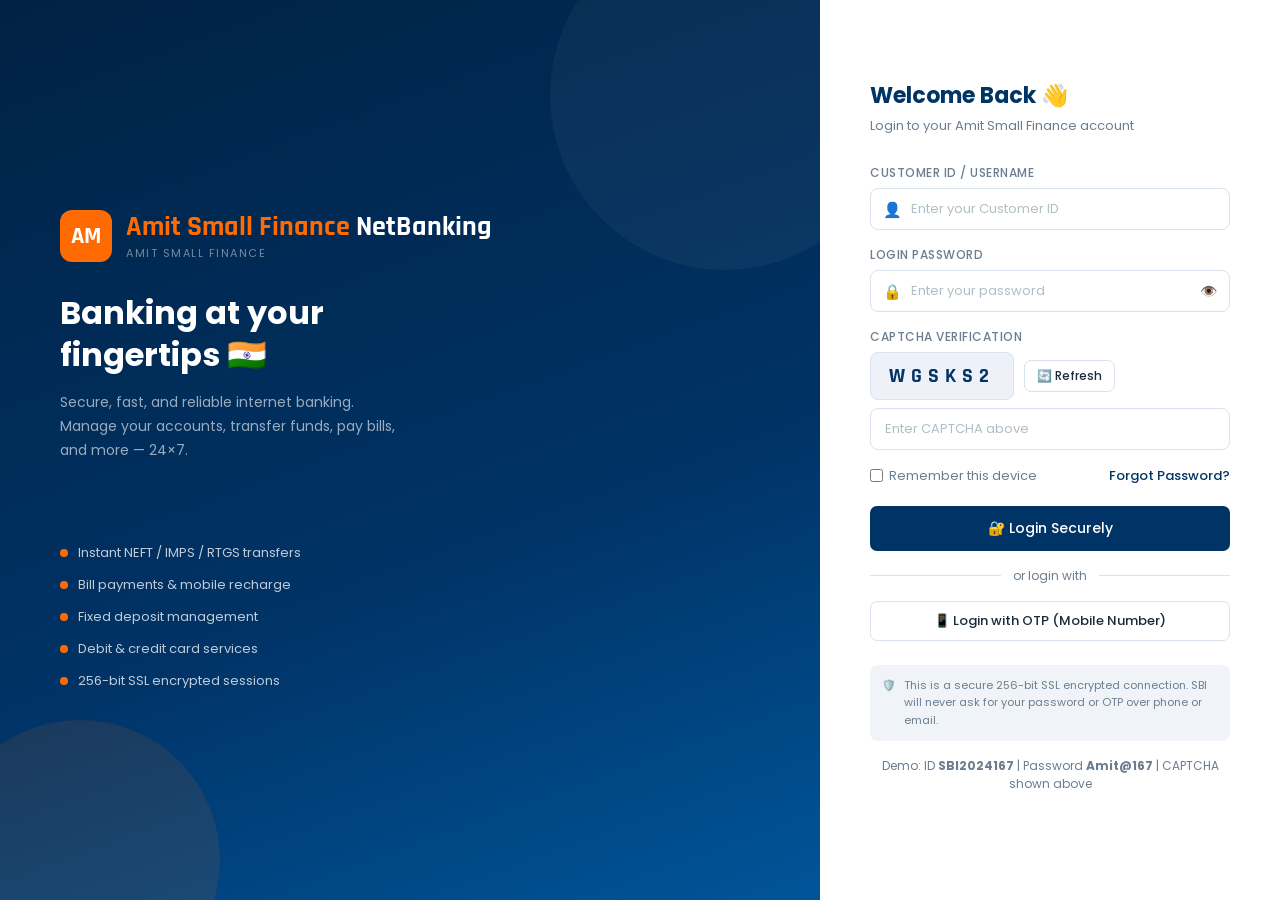
<file: transfer.html>
<!DOCTYPE html>
<html lang="en">
<head>
  <meta charset="UTF-8"/>
  <meta name="viewport" content="width=device-width, initial-scale=1.0"/>
  <title>Fund Transfer – Amit Small Finance NetBanking</title>
  <link rel="stylesheet" href="style.css"/>
</head>
<body>
<div class="app-layout">

  <!-- SIDEBAR -->
  <aside class="sidebar" id="sidebar">
    <div class="sidebar-logo">
      <div class="logo-icon">AM</div>
      <div><div class="logo-text"><span>Amit Small Finance</span>NetBanking</div><div class="logo-sub">INTERNET BANKING</div></div>
    </div>
    <nav class="sidebar-nav">
      <div class="nav-section-label">Main</div>
      <a href="dashboard.html" class="nav-item" data-page="dashboard"><span class="nav-icon">🏠</span> Dashboard</a>
      <a href="transactions.html" class="nav-item" data-page="transactions"><span class="nav-icon">📋</span> Transactions</a>
      <div class="nav-section-label">Banking</div>
      <a href="transfer.html" class="nav-item active" data-page="transfer"><span class="nav-icon">💸</span> Fund Transfer</a>
      <a href="bills.html" class="nav-item" data-page="bills"><span class="nav-icon">🧾</span> Bill Payments</a>
      <a href="cards.html" class="nav-item" data-page="cards"><span class="nav-icon">💳</span> Card Services</a>
      <a href="deposits.html" class="nav-item" data-page="deposits"><span class="nav-icon">🏦</span> FD & Deposits</a>
      <div class="nav-section-label">Account</div>
      <a href="profile.html" class="nav-item" data-page="profile"><span class="nav-icon">👤</span> Profile & Settings</a>
    </nav>
    <div class="sidebar-footer">
      <div class="sidebar-user">
        <div class="user-avatar">AM</div>
        <div class="user-info"><div class="user-name">Amit Maurya</div><div class="user-id">SBI2024167</div></div>
      </div>
      <button class="btn-logout" onclick="logout()">🚪 Logout</button>
    </div>
  </aside>

  <div class="main-content">
    <header class="topbar">
      <div class="topbar-left">
        <button class="menu-toggle" onclick="document.getElementById('sidebar').classList.toggle('open')">☰</button>
        <div><div class="topbar-title">Fund Transfer</div><div class="topbar-subtitle">NEFT / IMPS / RTGS / Own Account</div></div>
      </div>
      <div class="topbar-right">
        <div class="last-login">Bal: <strong>₹100,4200,85000.75</strong></div>
      </div>
    </header>

    <div class="page-content">
      <div class="alert alert-info">
        <span>ℹ️</span>
        <span><strong>Transfer Limits:</strong> IMPS: ₹200,000,000 | NEFT: ₹100,000,000 | RTGS: Minimum ₹200,000,000 (Working hours only)</span>
      </div>

      <div class="grid-2">

        <!-- TRANSFER FORM -->
        <div>
          <div class="card section-gap">
            <div class="card-header"><h3>💸 New Transfer</h3></div>
            <div class="card-body">

              <!-- Transfer Type Tabs -->
              <div class="tabs">
                <button class="tab-btn active" onclick="setTab(this,'neft')">NEFT</button>
                <button class="tab-btn" onclick="setTab(this,'imps')">IMPS</button>
                <button class="tab-btn" onclick="setTab(this,'rtgs')">RTGS</button>
                <button class="tab-btn" onclick="setTab(this,'own')">Own Account</button>
              </div>

              <div id="tabInfo" class="alert alert-info" style="font-size:12px;padding:8px 12px;margin-bottom:16px">
                <span>ℹ️ NEFT: Settled in batches. Available 24×7. No minimum amount.</span>
              </div>

              <div class="form-group">
                <label class="form-label">From Account</label>
                <select class="form-select" id="fromAccount">
                  <option>Savings A/C – 3489XXXX7821 (₹100,4200,85000.75)</option>
                  <option>Current A/C – 5512XXXX3304 (₹111,138,500.00)</option>
                </select>
              </div>

              <!-- NEFT/IMPS/RTGS Fields -->
              <div id="extFields">
                <div class="form-group">
                  <label class="form-label">Select Beneficiary</label>
                  <select class="form-select" id="benefSelect" onchange="fillBenef(this.value)">
                    <option value="">-- Select Saved Beneficiary --</option>
                  </select>
                </div>
                <div style="text-align:center;margin:-8px 0 12px">
                  <span style="font-size:12px;color:var(--text-muted)">or enter manually</span>
                </div>
                <div class="form-row">
                  <div class="form-group">
                    <label class="form-label">Beneficiary Name</label>
                    <input type="text" class="form-control" id="benName" placeholder="Full name"/>
                  </div>
                  <div class="form-group">
                    <label class="form-label">Account Number</label>
                    <input type="text" class="form-control" id="benAcc" placeholder="Account number"/>
                  </div>
                </div>
                <div class="form-row">
                  <div class="form-group">
                    <label class="form-label">IFSC Code</label>
                    <input type="text" class="form-control" id="benIfsc" placeholder="SBIN0001234" oninput="this.value=this.value.toUpperCase()"/>
                  </div>
                  <div class="form-group">
                    <label class="form-label">Bank Name</label>
                    <input type="text" class="form-control" id="benBank" placeholder="Bank name"/>
                  </div>
                </div>
              </div>

              <!-- OWN Account Transfer -->
              <div id="ownFields" style="display:none">
                <div class="form-group">
                  <label class="form-label">To Account</label>
                  <select class="form-select">
                    <option>Current A/C – 5512XXXX3304</option>
                    <option>Savings A/C – 3489XXXX7821</option>
                  </select>
                </div>
              </div>

              <div class="form-row">
                <div class="form-group">
                  <label class="form-label">Amount (₹)</label>
                  <input type="number" class="form-control" id="transferAmt" placeholder="0.00" min="1"/>
                </div>
                <div class="form-group">
                  <label class="form-label">Remarks (Optional)</label>
                  <input type="text" class="form-control" id="remarks" placeholder="e.g. Rent payment"/>
                </div>
              </div>

              <div class="form-group">
                <label class="form-label">Schedule Transfer</label>
                <select class="form-select" id="scheduleType">
                  <option>Transfer Now (Immediately)</option>
                  <option>Schedule for Later</option>
                </select>
              </div>

              <button class="btn btn-primary btn-full" onclick="initiateTransfer()" style="padding:11px;font-size:14px;margin-top:6px">
                💸 Proceed to Transfer
              </button>
            </div>
          </div>

          <!-- Add Beneficiary -->
          <div class="card">
            <div class="card-header">
              <h3>➕ Add New Beneficiary</h3>
              <button class="btn btn-sm btn-accent" onclick="showAddBenef()">Add</button>
            </div>
            <div class="card-body" style="padding:12px 20px" id="addBenefForm" style="display:none">
              <p style="font-size:13px;color:var(--text-muted)">New beneficiaries are activated after a 30-minute cooling period for security.</p>
            </div>
          </div>
        </div>

        <!-- BENEFICIARY LIST -->
        <div>
          <div class="card section-gap">
            <div class="card-header">
              <h3>👥 Saved Beneficiaries</h3>
              <span class="badge badge-primary" id="benCount">0</span>
            </div>
            <div class="card-body" style="padding:0">
              <div id="benefList"></div>
            </div>
          </div>

          <!-- Transfer Limits Info -->
          <div class="card">
            <div class="card-header"><h3>📊 Transfer Mode Info</h3></div>
            <div class="card-body">
              <table>
                <thead><tr><th>Mode</th><th>Min</th><th>Max</th><th>Time</th></tr></thead>
                <tbody>
                  <tr><td><strong>NEFT</strong></td><td>₹1</td><td>No limit</td><td>24×7</td></tr>
                  <tr><td><strong>IMPS</strong></td><td>₹1</td><td>₹20,000,000</td><td>24×7</td></tr>
                  <tr><td><strong>RTGS</strong></td><td>₹20,000,000</td><td>No limit</td><td>8AM–6PM</td></tr>
                </tbody>
              </table>
            </div>
          </div>
        </div>
      </div>
    </div>
  </div>
</div>

<!-- OTP MODAL -->
<div class="modal-overlay" id="otpModal">
  <div class="modal" style="width:380px">
    <div class="modal-header">
      <h3>🔐 OTP Verification</h3>
      <button class="modal-close" onclick="document.getElementById('otpModal').classList.remove('show')">&times;</button>
    </div>
    <div class="modal-body" style="text-align:center">
      <p style="color:var(--text-muted);font-size:13px;margin-bottom:6px">OTP sent to your registered mobile ending in XX21</p>
      <p style="font-size:12px;color:var(--text-muted);margin-bottom:4px">Demo OTP: <strong>1 2 3 4 5 6</strong></p>
      <div class="otp-inputs" id="otpInputsWrap">
        <input type="text" maxlength="1" class="otp-input"/>
        <input type="text" maxlength="1" class="otp-input"/>
        <input type="text" maxlength="1" class="otp-input"/>
        <input type="text" maxlength="1" class="otp-input"/>
        <input type="text" maxlength="1" class="otp-input"/>
        <input type="text" maxlength="1" class="otp-input"/>
      </div>
      <p id="timerLine" style="font-size:12px;color:var(--text-muted)">Resend OTP in <span id="otpTimer">30</span>s</p>
    </div>
    <div class="modal-footer">
      <button class="btn btn-outline" onclick="document.getElementById('otpModal').classList.remove('show')">Cancel</button>
      <button class="btn btn-primary" onclick="confirmOtp()">✅ Confirm Transfer</button>
    </div>
  </div>
</div>

<!-- RECEIPT MODAL -->
<div class="modal-overlay" id="receiptModal">
  <div class="modal" style="width:440px">
    <div class="modal-header">
      <h3>✅ Transfer Successful</h3>
      <button class="modal-close" onclick="document.getElementById('receiptModal').classList.remove('show')">&times;</button>
    </div>
    <div class="modal-body" id="receiptBody"></div>
    <div class="modal-footer">
      <button class="btn btn-outline" onclick="document.getElementById('receiptModal').classList.remove('show')">Close</button>
      <button class="btn btn-primary" onclick="printReceipt()">🖨️ Print Receipt</button>
    </div>
  </div>
</div>

<!-- ADD BENEFICIARY MODAL -->
<div class="modal-overlay" id="addBenefModal">
  <div class="modal">
    <div class="modal-header">
      <h3>➕ Add New Beneficiary</h3>
      <button class="modal-close" onclick="document.getElementById('addBenefModal').classList.remove('show')">&times;</button>
    </div>
    <div class="modal-body">
      <div class="form-row">
        <div class="form-group"><label class="form-label">Full Name</label><input type="text" class="form-control" id="nb_name" placeholder="Beneficiary name"/></div>
        <div class="form-group"><label class="form-label">Bank Name</label><input type="text" class="form-control" id="nb_bank" placeholder="e.g. HDFC Bank"/></div>
      </div>
      <div class="form-row">
        <div class="form-group"><label class="form-label">Account Number</label><input type="text" class="form-control" id="nb_acc" placeholder="Account number"/></div>
        <div class="form-group"><label class="form-label">IFSC Code</label><input type="text" class="form-control" id="nb_ifsc" placeholder="HDFC0001234"/></div>
      </div>
      <div class="form-group"><label class="form-label">Transfer Type</label>
        <select class="form-select" id="nb_type"><option>NEFT</option><option>IMPS</option><option>RTGS</option></select>
      </div>
      <div class="alert alert-warning" style="margin-top:8px">
        <span>⚠️</span> Newly added beneficiaries will be active after 30 minutes (security cooling period).
      </div>
    </div>
    <div class="modal-footer">
      <button class="btn btn-outline" onclick="document.getElementById('addBenefModal').classList.remove('show')">Cancel</button>
      <button class="btn btn-primary" onclick="addBeneficiary()">✅ Add Beneficiary</button>
    </div>
  </div>
</div>

<div class="toast-container"></div>
<script src="script.js"></script>
<script>
  if (!sessionStorage.getItem('bankUser')) window.location.href = 'index.html';

  let currentTab = 'neft';
  const tabInfo = {
    neft: 'NEFT: Settled in batches. Available 24×7. No minimum amount.',
    imps: 'IMPS: Instant transfer 24×7. Maximum ₹20,000,000 per transaction.',
    rtgs: 'RTGS: For large amounts ≥ ₹20,000,000. Available 8 AM – 6 PM on working days.',
    own: 'Own Account Transfer: Move funds between your SBI accounts instantly.'
  };

  function setTab(btn, tab) {
    document.querySelectorAll('.tab-btn').forEach(b => b.classList.remove('active'));
    btn.classList.add('active');
    currentTab = tab;
    document.getElementById('tabInfo').innerHTML = `<span>ℹ️</span> <span>${tabInfo[tab]}</span>`;
    document.getElementById('extFields').style.display = tab === 'own' ? 'none' : 'block';
    document.getElementById('ownFields').style.display = tab === 'own' ? 'block' : 'none';
  }

  function loadBeneficiaries() {
    const list = getBeneficiaries();
    const select = document.getElementById('benefSelect');
    const container = document.getElementById('benefList');
    document.getElementById('benCount').textContent = list.length;

    // Fill dropdown
    select.innerHTML = '<option value="">-- Select Saved Beneficiary --</option>';
    list.forEach((b, i) => {
      select.innerHTML += `<option value="${i}">${b.name} – ${b.bank}</option>`;
    });

    // Render list
    container.innerHTML = list.length ? list.map((b, i) => `
      <div style="padding:12px 20px;display:flex;align-items:center;gap:12px;border-bottom:1px solid var(--border)">
        <div style="width:40px;height:40px;background:var(--bg);border-radius:50%;display:flex;align-items:center;justify-content:center;font-weight:700;color:var(--primary)">
          ${b.name.charAt(0)}
        </div>
        <div style="flex:1">
          <div style="font-size:13px;font-weight:600">${b.name}</div>
          <div style="font-size:12px;color:var(--text-muted)">${b.bank} &nbsp;|&nbsp; IFSC: ${b.ifsc}</div>
          <div style="font-size:11px;color:var(--text-muted)">A/C: ${b.account}</div>
        </div>
        <span class="badge badge-primary">${b.type}</span>
        <button class="btn btn-sm btn-danger" onclick="deleteBenef(${i})">🗑️</button>
      </div>`).join('') : '<div style="padding:30px;text-align:center;color:var(--text-muted)">No beneficiaries added yet.</div>';
  }
  loadBeneficiaries();

  function fillBenef(idx) {
    if (idx === '') return;
    const b = getBeneficiaries()[idx];
    document.getElementById('benName').value = b.name;
    document.getElementById('benAcc').value = b.account;
    document.getElementById('benIfsc').value = b.ifsc;
    document.getElementById('benBank').value = b.bank;
  }

  function deleteBenef(idx) {
    const list = getBeneficiaries();
    list.splice(idx, 1);
    saveBeneficiaries(list);
    loadBeneficiaries();
    showToast('Removed', 'Beneficiary deleted.', 'warning');
  }

  function initiateTransfer() {
    const amt = parseFloat(document.getElementById('transferAmt').value);
    if (!amt || amt <= 0) { showToast('Error', 'Please enter a valid amount.', 'danger'); return; }
    if (currentTab === 'rtgs' && amt < 200000) { showToast('RTGS Error', 'RTGS requires minimum ₹20,000,000.', 'danger'); return; }
    if (currentTab === 'imps' && amt > 200000) { showToast('IMPS Error', 'IMPS maximum is ₹20,000,000.', 'danger'); return; }
    if (currentTab !== 'own') {
      const name = document.getElementById('benName').value;
      const acc = document.getElementById('benAcc').value;
      if (!name || !acc) { showToast('Error', 'Please fill beneficiary details.', 'danger'); return; }
    }
    // Show OTP modal
    document.getElementById('otpModal').classList.add('show');
    startOtpTimer();
  }

  let otpInterval;
  function startOtpTimer() {
    clearInterval(otpInterval);
    let t = 30;
    document.getElementById('otpTimer').textContent = t;
    const inputs = document.querySelectorAll('.otp-input');
    inputs.forEach(inp => inp.value = '');
    inputs[0]?.focus();
    inputs.forEach((inp, i) => {
      inp.oninput = () => { if (inp.value && inputs[i+1]) inputs[i+1].focus(); };
      inp.onkeydown = (e) => { if (e.key === 'Backspace' && !inp.value && inputs[i-1]) inputs[i-1].focus(); };
    });
    otpInterval = setInterval(() => {
      t--;
      document.getElementById('otpTimer').textContent = t;
      if (t <= 0) { clearInterval(otpInterval); document.getElementById('timerLine').innerHTML = '<span style="color:var(--primary);cursor:pointer;font-weight:500" onclick="startOtpTimer()">Resend OTP</span>'; }
    }, 1000);
  }

  function confirmOtp() {
    const otp = Array.from(document.querySelectorAll('.otp-input')).map(i => i.value).join('');
    if (otp.length < 6) { showToast('Incomplete', 'Enter all 6 digits', 'warning'); return; }
    clearInterval(otpInterval);
    document.getElementById('otpModal').classList.remove('show');
    showReceipt();
  }

  function showReceipt() {
    const amt = parseFloat(document.getElementById('transferAmt').value);
    const name = currentTab === 'own' ? 'Own Account Transfer' : document.getElementById('benName').value;
    const acc = currentTab === 'own' ? '5512XXXX3304' : document.getElementById('benAcc').value;
    const ref = 'TXN' + Date.now();
    document.getElementById('receiptBody').innerHTML = `
      <div style="text-align:center;margin-bottom:20px">
        <div style="font-size:48px">✅</div>
        <div style="font-size:22px;font-weight:700;color:var(--success);font-family:'Rajdhani',sans-serif">Transfer Successful</div>
      </div>
      <div style="background:var(--bg);border-radius:10px;padding:16px">
        <div style="display:flex;justify-content:space-between;padding:8px 0;border-bottom:1px solid var(--border)">
          <span style="color:var(--text-muted);font-size:12px">Amount</span>
          <strong style="color:var(--primary);font-family:'Rajdhani',sans-serif;font-size:18px">${formatINR(amt)}</strong>
        </div>
        <div style="display:flex;justify-content:space-between;padding:8px 0;border-bottom:1px solid var(--border)">
          <span style="color:var(--text-muted);font-size:12px">To</span><strong style="font-size:13px">${name}</strong>
        </div>
        <div style="display:flex;justify-content:space-between;padding:8px 0;border-bottom:1px solid var(--border)">
          <span style="color:var(--text-muted);font-size:12px">Account No.</span><strong style="font-size:13px">${acc}</strong>
        </div>
        <div style="display:flex;justify-content:space-between;padding:8px 0;border-bottom:1px solid var(--border)">
          <span style="color:var(--text-muted);font-size:12px">Mode</span><span class="badge badge-primary">${currentTab.toUpperCase()}</span>
        </div>
        <div style="display:flex;justify-content:space-between;padding:8px 0;border-bottom:1px solid var(--border)">
          <span style="color:var(--text-muted);font-size:12px">Reference No.</span><strong style="font-size:12px;font-family:monospace">${ref}</strong>
        </div>
        <div style="display:flex;justify-content:space-between;padding:8px 0">
          <span style="color:var(--text-muted);font-size:12px">Date & Time</span><strong style="font-size:12px">${new Date().toLocaleString('en-IN')}</strong>
        </div>
      </div>`;
    document.getElementById('receiptModal').classList.add('show');
    showToast('Transfer Successful', `${formatINR(amt)} sent via ${currentTab.toUpperCase()}`, 'success');
  }

  function printReceipt() { window.print(); }

  function showAddBenef() { document.getElementById('addBenefModal').classList.add('show'); }

  function addBeneficiary() {
    const name = document.getElementById('nb_name').value.trim();
    const bank = document.getElementById('nb_bank').value.trim();
    const acc = document.getElementById('nb_acc').value.trim();
    const ifsc = document.getElementById('nb_ifsc').value.trim().toUpperCase();
    const type = document.getElementById('nb_type').value;
    if (!name || !bank || !acc || !ifsc) { showToast('Error', 'Please fill all fields.', 'danger'); return; }
    const list = getBeneficiaries();
    list.push({ id: Date.now(), name, bank, account: acc, ifsc, type });
    saveBeneficiaries(list);
    document.getElementById('addBenefModal').classList.remove('show');
    loadBeneficiaries();
    showToast('Beneficiary Added', `${name} added. Active after 30 minutes.`, 'success');
    document.getElementById('nb_name').value = document.getElementById('nb_bank').value = document.getElementById('nb_acc').value = document.getElementById('nb_ifsc').value = '';
  }

  function logout() { sessionStorage.removeItem('bankUser'); window.location.href = 'index.html'; }
</script>
</body>
</html>
</file>
<file: style.css>
@import url('https://fonts.googleapis.com/css2?family=Poppins:wght@300;400;500;600;700&family=Rajdhani:wght@500;600;700&display=swap');

:root {
  --primary: #003366;
  --primary-dark: #002244;
  --primary-light: #004488;
  --accent: #FF6B00;
  --accent-light: #FF8C33;
  --success: #1A8A4A;
  --danger: #CC2200;
  --warning: #E6A817;
  --white: #FFFFFF;
  --bg: #F0F4F8;
  --card-bg: #FFFFFF;
  --text: #1A2B3C;
  --text-muted: #6B7E90;
  --border: #D8E3ED;
  --sidebar-width: 240px;
  --shadow: 0 2px 12px rgba(0,51,102,0.10);
  --shadow-lg: 0 6px 24px rgba(0,51,102,0.14);
  --radius: 10px;
  --radius-lg: 16px;
}

* { margin: 0; padding: 0; box-sizing: border-box; }

body {
  font-family: 'Poppins', sans-serif;
  background: var(--bg);
  color: var(--text);
  font-size: 14px;
  min-height: 100vh;
}

a { text-decoration: none; color: inherit; }
button { cursor: pointer; font-family: 'Poppins', sans-serif; }
input, select, textarea { font-family: 'Poppins', sans-serif; }

/*  SCROLLBAR  */
::-webkit-scrollbar { width: 6px; }
::-webkit-scrollbar-track { background: var(--bg); }
::-webkit-scrollbar-thumb { background: var(--border); border-radius: 3px; }

/*  LAYOUT  */
.app-layout {
  display: flex;
  min-height: 100vh;
}

/*  SIDEBAR  */
.sidebar {
  width: var(--sidebar-width);
  background: var(--primary-dark);
  min-height: 100vh;
  position: fixed;
  top: 0; left: 0;
  display: flex;
  flex-direction: column;
  z-index: 100;
  transition: transform 0.3s;
}

.sidebar-logo {
  padding: 20px 18px;
  border-bottom: 1px solid rgba(255,255,255,0.1);
  display: flex;
  align-items: center;
  gap: 10px;
}

.sidebar-logo .logo-icon {
  width: 38px; height: 38px;
  background: var(--accent);
  border-radius: 8px;
  display: flex; align-items: center; justify-content: center;
  font-size: 18px; color: white; font-weight: 700;
  font-family: 'Rajdhani', sans-serif;
}

.sidebar-logo .logo-text {
  font-family: 'Rajdhani', sans-serif;
  font-size: 20px; font-weight: 700;
  color: white; line-height: 1.1;
}
.sidebar-logo .logo-text span { color: var(--accent); }
.sidebar-logo .logo-sub { font-size: 9px; color: rgba(255,255,255,0.5); letter-spacing: 1px; }

.sidebar-nav { flex: 1; padding: 16px 0; overflow-y: auto; }

.nav-section-label {
  font-size: 10px; font-weight: 600;
  color: rgba(255,255,255,0.35);
  letter-spacing: 1.5px; text-transform: uppercase;
  padding: 12px 18px 6px;
}

.nav-item {
  display: flex; align-items: center; gap: 12px;
  padding: 10px 18px;
  color: rgba(255,255,255,0.7);
  font-size: 13px; font-weight: 500;
  transition: all 0.2s;
  border-left: 3px solid transparent;
  cursor: pointer;
}

.nav-item:hover {
  background: rgba(255,255,255,0.07);
  color: white;
  border-left-color: rgba(255,255,255,0.3);
}

.nav-item.active {
  background: rgba(255,107,0,0.15);
  color: white;
  border-left-color: var(--accent);
}

.nav-item .nav-icon { font-size: 16px; width: 20px; text-align: center; }

.sidebar-footer {
  padding: 16px 18px;
  border-top: 1px solid rgba(255,255,255,0.1);
}

.sidebar-user {
  display: flex; align-items: center; gap: 10px;
  margin-bottom: 12px;
}

.user-avatar {
  width: 36px; height: 36px;
  background: var(--accent);
  border-radius: 50%;
  display: flex; align-items: center; justify-content: center;
  font-weight: 600; color: white; font-size: 14px;
}

.user-info .user-name { color: white; font-size: 13px; font-weight: 600; }
.user-info .user-id { color: rgba(255,255,255,0.45); font-size: 11px; }

.btn-logout {
  width: 100%;
  background: rgba(255,255,255,0.08);
  border: 1px solid rgba(255,255,255,0.15);
  color: rgba(255,255,255,0.7);
  padding: 8px; border-radius: 7px;
  font-size: 12px; font-weight: 500;
  display: flex; align-items: center; justify-content: center; gap: 6px;
  transition: all 0.2s;
}
.btn-logout:hover { background: rgba(204,34,0,0.25); color: #ff9999; border-color: rgba(204,34,0,0.4); }

/*  MAIN CONTENT  */
.main-content {
  margin-left: var(--sidebar-width);
  flex: 1;
  display: flex;
  flex-direction: column;
  min-height: 100vh;
}

/*  TOP NAVBAR  */
.topbar {
  background: white;
  border-bottom: 1px solid var(--border);
  padding: 0 24px;
  height: 60px;
  display: flex; align-items: center; justify-content: space-between;
  position: sticky; top: 0; z-index: 50;
  box-shadow: 0 1px 6px rgba(0,0,0,0.06);
}

.topbar-left { display: flex; align-items: center; gap: 12px; }
.topbar-title { font-size: 17px; font-weight: 600; color: var(--primary); }
.topbar-subtitle { font-size: 12px; color: var(--text-muted); }

.topbar-right { display: flex; align-items: center; gap: 16px; }

.topbar-btn {
  background: none; border: none;
  font-size: 18px; color: var(--text-muted);
  padding: 6px; border-radius: 8px;
  transition: all 0.2s; position: relative;
}
.topbar-btn:hover { background: var(--bg); color: var(--primary); }

.notif-badge {
  position: absolute; top: 2px; right: 2px;
  width: 8px; height: 8px;
  background: var(--accent);
  border-radius: 50%;
  border: 1.5px solid white;
}

.last-login {
  font-size: 11px; color: var(--text-muted);
  text-align: right;
}
.last-login strong { color: var(--success); }

/*  PAGE CONTENT  */
.page-content { padding: 24px; flex: 1; }

.page-header { margin-bottom: 20px; }
.page-header h1 { font-size: 20px; font-weight: 600; color: var(--primary); }
.page-header p { font-size: 13px; color: var(--text-muted); margin-top: 2px; }

/*  CARDS  */
.card {
  background: var(--card-bg);
  border-radius: var(--radius);
  border: 1px solid var(--border);
  box-shadow: var(--shadow);
}

.card-header {
  padding: 16px 20px;
  border-bottom: 1px solid var(--border);
  display: flex; align-items: center; justify-content: space-between;
}

.card-header h3 { font-size: 14px; font-weight: 600; color: var(--primary); }
.card-body { padding: 20px; }

/*  BUTTONS  */
.btn {
  padding: 9px 18px;
  border-radius: 7px;
  font-size: 13px; font-weight: 500;
  border: none;
  transition: all 0.2s;
  display: inline-flex; align-items: center; gap: 6px;
}

.btn-primary {
  background: var(--primary);
  color: white;
}
.btn-primary:hover { background: var(--primary-light); transform: translateY(-1px); }

.btn-accent {
  background: var(--accent);
  color: white;
}
.btn-accent:hover { background: var(--accent-light); transform: translateY(-1px); }

.btn-outline {
  background: white;
  border: 1.5px solid var(--border);
  color: var(--text);
}
.btn-outline:hover { border-color: var(--primary); color: var(--primary); }

.btn-danger { background: var(--danger); color: white; }
.btn-success { background: var(--success); color: white; }
.btn-sm { padding: 6px 12px; font-size: 12px; }
.btn-full { width: 100%; justify-content: center; }

/*  FORM ELEMENTS  */
.form-group { margin-bottom: 16px; }
.form-label {
  display: block; font-size: 12px; font-weight: 500;
  color: var(--text-muted); margin-bottom: 6px;
  text-transform: uppercase; letter-spacing: 0.5px;
}

.form-control {
  width: 100%;
  padding: 10px 14px;
  border: 1.5px solid var(--border);
  border-radius: 8px;
  font-size: 13px;
  color: var(--text);
  background: white;
  transition: border-color 0.2s;
  outline: none;
}
.form-control:focus { border-color: var(--primary); box-shadow: 0 0 0 3px rgba(0,51,102,0.08); }
.form-control::placeholder { color: #B0BEC5; }

.form-select {
  width: 100%;
  padding: 10px 14px;
  border: 1.5px solid var(--border);
  border-radius: 8px;
  font-size: 13px;
  background: white;
  outline: none;
  cursor: pointer;
  appearance: none;
  background-image: url("data:image/svg+xml,%3Csvg xmlns='http://www.w3.org/2000/svg' width='12' height='12' viewBox='0 0 12 12'%3E%3Cpath fill='%236B7E90' d='M6 8L1 3h10z'/%3E%3C/svg%3E");
  background-repeat: no-repeat;
  background-position: right 12px center;
}
.form-select:focus { border-color: var(--primary); outline: none; }

.form-row { display: grid; grid-template-columns: 1fr 1fr; gap: 16px; }
.form-row-3 { display: grid; grid-template-columns: 1fr 1fr 1fr; gap: 16px; }

/*  GRID  */
.grid-2 { display: grid; grid-template-columns: 1fr 1fr; gap: 20px; }
.grid-3 { display: grid; grid-template-columns: 1fr 1fr 1fr; gap: 20px; }
.grid-4 { display: grid; grid-template-columns: repeat(4, 1fr); gap: 20px; }

/*  BADGES  */
.badge {
  display: inline-flex; align-items: center;
  padding: 3px 9px; border-radius: 20px;
  font-size: 11px; font-weight: 500;
}
.badge-success { background: #E8F5EE; color: var(--success); }
.badge-danger { background: #FCECEA; color: var(--danger); }
.badge-warning { background: #FEF6E6; color: #B07800; }
.badge-primary { background: #E8EFF7; color: var(--primary); }
.badge-info { background: #E3F0FC; color: #1565C0; }

/*  TABLE  */
.table-wrap { overflow-x: auto; }

table { width: 100%; border-collapse: collapse; }
thead th {
  background: var(--bg);
  padding: 10px 14px;
  text-align: left;
  font-size: 11px; font-weight: 600;
  color: var(--text-muted);
  text-transform: uppercase; letter-spacing: 0.5px;
  border-bottom: 1px solid var(--border);
}
tbody td {
  padding: 11px 14px;
  border-bottom: 1px solid var(--border);
  font-size: 13px;
  color: var(--text);
}
tbody tr:hover { background: #F8FAFC; }
tbody tr:last-child td { border-bottom: none; }

/*  TABS  */
.tabs { display: flex; gap: 4px; border-bottom: 2px solid var(--border); margin-bottom: 20px; }
.tab-btn {
  background: none; border: none;
  padding: 8px 16px; font-size: 13px; font-weight: 500;
  color: var(--text-muted); cursor: pointer;
  border-bottom: 2px solid transparent;
  margin-bottom: -2px; transition: all 0.2s;
}
.tab-btn:hover { color: var(--primary); }
.tab-btn.active { color: var(--primary); border-bottom-color: var(--primary); font-weight: 600; }

/*  MODAL  */
.modal-overlay {
  position: fixed; inset: 0;
  background: rgba(0,20,40,0.55);
  z-index: 999;
  display: none; align-items: center; justify-content: center;
}
.modal-overlay.show { display: flex; }

.modal {
  background: white;
  border-radius: var(--radius-lg);
  width: 420px; max-width: 95vw;
  box-shadow: var(--shadow-lg);
  animation: modalIn 0.25s ease;
}
@keyframes modalIn { from { opacity:0; transform:scale(0.95) translateY(-10px); } to { opacity:1; transform:none; } }

.modal-header {
  padding: 18px 20px;
  border-bottom: 1px solid var(--border);
  display: flex; align-items: center; justify-content: space-between;
}
.modal-header h3 { font-size: 15px; font-weight: 600; color: var(--primary); }
.modal-close {
  background: none; border: none;
  font-size: 20px; color: var(--text-muted);
  cursor: pointer; line-height: 1;
  width: 28px; height: 28px; border-radius: 50%;
  display: flex; align-items: center; justify-content: center;
}
.modal-close:hover { background: var(--bg); color: var(--text); }
.modal-body { padding: 20px; }
.modal-footer { padding: 14px 20px; border-top: 1px solid var(--border); display: flex; gap: 10px; justify-content: flex-end; }

/*  TOAST  */
.toast-container {
  position: fixed; bottom: 24px; right: 24px;
  z-index: 9999; display: flex; flex-direction: column; gap: 10px;
}
.toast {
  background: white; border-radius: 10px;
  padding: 12px 16px;
  box-shadow: 0 4px 20px rgba(0,0,0,0.15);
  display: flex; align-items: center; gap: 12px;
  min-width: 280px; max-width: 360px;
  border-left: 4px solid var(--primary);
  animation: toastIn 0.3s ease;
  font-size: 13px;
}
.toast.success { border-left-color: var(--success); }
.toast.danger { border-left-color: var(--danger); }
.toast.warning { border-left-color: var(--warning); }
@keyframes toastIn { from { opacity:0; transform:translateX(100%); } to { opacity:1; transform:none; } }
@keyframes toastOut { to { opacity:0; transform:translateX(110%); } }
.toast-icon { font-size: 18px; }
.toast-text .toast-title { font-weight: 600; }
.toast-text .toast-msg { color: var(--text-muted); font-size: 12px; }

/*  ACCOUNT BALANCE CARD  */
.balance-card {
  background: linear-gradient(135deg, var(--primary-dark) 0%, var(--primary-light) 100%);
  color: white;
  border-radius: var(--radius-lg);
  padding: 20px;
  position: relative;
  overflow: hidden;
}
.balance-card::before {
  content: '';
  position: absolute; top: -30px; right: -30px;
  width: 120px; height: 120px;
  background: rgba(255,255,255,0.06);
  border-radius: 50%;
}
.balance-card::after {
  content: '';
  position: absolute; bottom: -20px; right: 60px;
  width: 80px; height: 80px;
  background: rgba(255,255,255,0.04);
  border-radius: 50%;
}

.balance-label { font-size: 11px; opacity: 0.7; letter-spacing: 0.5px; }
.balance-amount { font-size: 26px; font-weight: 700; font-family: 'Rajdhani', sans-serif; margin: 4px 0; }
.balance-account { font-size: 12px; opacity: 0.65; }

/*  STAT CARDS  */
.stat-card {
  background: white;
  border-radius: var(--radius);
  padding: 16px;
  border: 1px solid var(--border);
  display: flex; align-items: center; gap: 14px;
}
.stat-icon {
  width: 44px; height: 44px;
  border-radius: 10px;
  display: flex; align-items: center; justify-content: center;
  font-size: 20px;
}
.stat-info .stat-value { font-size: 18px; font-weight: 700; font-family: 'Rajdhani', sans-serif; color: var(--primary); }
.stat-info .stat-label { font-size: 11px; color: var(--text-muted); }

/*  QUICK ACTIONS  */
.quick-action-grid {
  display: grid;
  grid-template-columns: repeat(4, 1fr);
  gap: 12px;
}

.quick-action {
  background: white;
  border: 1.5px solid var(--border);
  border-radius: var(--radius);
  padding: 14px 10px;
  text-align: center;
  cursor: pointer;
  transition: all 0.2s;
  display: flex; flex-direction: column; align-items: center; gap: 8px;
}
.quick-action:hover {
  border-color: var(--primary);
  transform: translateY(-2px);
  box-shadow: var(--shadow);
}
.quick-action .qa-icon {
  width: 40px; height: 40px;
  border-radius: 10px;
  background: #EEF2F8;
  display: flex; align-items: center; justify-content: center;
  font-size: 18px;
}
.quick-action .qa-label { font-size: 12px; font-weight: 500; color: var(--text); }

/*  TRANSACTION ITEM  */
.txn-item {
  display: flex; align-items: center; gap: 12px;
  padding: 10px 0;
  border-bottom: 1px solid var(--border);
}
.txn-item:last-child { border-bottom: none; }
.txn-icon {
  width: 38px; height: 38px; border-radius: 10px;
  display: flex; align-items: center; justify-content: center;
  font-size: 16px; flex-shrink: 0;
}
.txn-icon.credit { background: #E8F5EE; }
.txn-icon.debit { background: #FCECEA; }
.txn-details { flex: 1; }
.txn-name { font-size: 13px; font-weight: 500; }
.txn-date { font-size: 11px; color: var(--text-muted); }
.txn-amount { font-size: 14px; font-weight: 600; font-family: 'Rajdhani', sans-serif; }
.txn-amount.credit { color: var(--success); }
.txn-amount.debit { color: var(--danger); }

/*  OTP BOX  */
.otp-inputs { display: flex; gap: 10px; justify-content: center; margin: 16px 0; }
.otp-input {
  width: 46px; height: 52px;
  border: 2px solid var(--border);
  border-radius: 8px;
  text-align: center;
  font-size: 22px; font-weight: 600;
  color: var(--primary);
  outline: none;
  transition: border-color 0.2s;
}
.otp-input:focus { border-color: var(--primary); background: #F0F4F8; }

/*  PROGRESS BAR  */
.progress { height: 6px; background: var(--border); border-radius: 3px; overflow: hidden; }
.progress-bar { height: 100%; border-radius: 3px; transition: width 0.4s; }

/*  ALERT BOX  */
.alert {
  padding: 12px 16px;
  border-radius: 8px;
  font-size: 13px;
  display: flex; align-items: flex-start; gap: 10px;
  margin-bottom: 16px;
}
.alert-info { background: #E3F0FC; color: #1565C0; border-left: 4px solid #1565C0; }
.alert-success { background: #E8F5EE; color: #1A5C35; border-left: 4px solid var(--success); }
.alert-warning { background: #FEF6E6; color: #7A5200; border-left: 4px solid var(--warning); }
.alert-danger { background: #FCECEA; color: #8B1000; border-left: 4px solid var(--danger); }

/*  DIVIDER  */
.divider { height: 1px; background: var(--border); margin: 20px 0; }
.divider-text {
  display: flex; align-items: center; gap: 12px;
  color: var(--text-muted); font-size: 12px;
  margin: 16px 0;
}
.divider-text::before, .divider-text::after {
  content: ''; flex: 1; height: 1px; background: var(--border);
}

/*  SECTION GAP  */
.section-gap { margin-bottom: 20px; }

/*  EMPTY STATE  */
.empty-state {
  text-align: center; padding: 48px 24px;
  color: var(--text-muted);
}
.empty-state .empty-icon { font-size: 48px; margin-bottom: 12px; opacity: 0.4; }
.empty-state h3 { font-size: 15px; font-weight: 600; color: var(--text); margin-bottom: 6px; }

/*  MOBILE MENU BTN  */
.menu-toggle {
  display: none;
  background: none; border: none; font-size: 22px;
  color: var(--primary); cursor: pointer;
}

/*  RESPONSIVE  */
@media (max-width: 1024px) {
  .grid-4 { grid-template-columns: repeat(2, 1fr); }
  .quick-action-grid { grid-template-columns: repeat(4, 1fr); }
}

@media (max-width: 768px) {
  .sidebar {
    transform: translateX(-100%);
  }
  .sidebar.open {
    transform: translateX(0);
  }
  .main-content { margin-left: 0; }
  .menu-toggle { display: block; }
  .grid-2, .grid-3, .grid-4 { grid-template-columns: 1fr; }
  .form-row, .form-row-3 { grid-template-columns: 1fr; }
  .quick-action-grid { grid-template-columns: repeat(3, 1fr); }
  .page-content { padding: 16px; }
}

/*  LOGIN PAGE  */
.login-page {
  min-height: 100vh;
  display: flex;
  background: var(--primary-dark);
}

.login-left {
  flex: 1;
  background: linear-gradient(160deg, var(--primary-dark) 0%, var(--primary) 60%, #005599 100%);
  display: flex; flex-direction: column;
  justify-content: center; align-items: flex-start;
  padding: 60px;
  position: relative;
  overflow: hidden;
}

.login-left::before {
  content: '';
  position: absolute; top: -80px; right: -80px;
  width: 350px; height: 350px;
  background: rgba(255,255,255,0.04);
  border-radius: 50%;
}
.login-left::after {
  content: '';
  position: absolute; bottom: -100px; left: -60px;
  width: 280px; height: 280px;
  background: rgba(255,107,0,0.1);
  border-radius: 50%;
}

.login-brand { position: relative; z-index: 2; margin-bottom: 40px; }
.login-brand .brand-logo {
  display: flex; align-items: center; gap: 14px; margin-bottom: 30px;
}
.brand-logo-icon {
  width: 52px; height: 52px;
  background: var(--accent);
  border-radius: 12px;
  display: flex; align-items: center; justify-content: center;
  font-family: 'Rajdhani', sans-serif;
  font-size: 24px; font-weight: 700; color: white;
}
.brand-logo-text { font-family: 'Rajdhani', sans-serif; font-size: 28px; font-weight: 700; color: white; }
.brand-logo-text span { color: var(--accent); }
.brand-logo-sub { font-size: 11px; color: rgba(255,255,255,0.45); letter-spacing: 1.5px; }

.login-tagline h2 { font-size: 32px; font-weight: 700; color: white; line-height: 1.3; margin-bottom: 16px; }
.login-tagline p { font-size: 14px; color: rgba(255,255,255,0.6); line-height: 1.7; max-width: 340px; }

.login-features { margin-top: 40px; display: flex; flex-direction: column; gap: 12px; position: relative; z-index: 2; }
.login-feature {
  display: flex; align-items: center; gap: 10px;
  color: rgba(255,255,255,0.75); font-size: 13px;
}
.login-feature-dot { width: 8px; height: 8px; background: var(--accent); border-radius: 50%; flex-shrink: 0; }

.login-right {
  width: 460px;
  background: white;
  display: flex; align-items: center; justify-content: center;
  padding: 40px;
}

.login-form-wrap { width: 100%; max-width: 360px; }
.login-form-wrap h2 { font-size: 22px; font-weight: 700; color: var(--primary); margin-bottom: 4px; }
.login-form-wrap p { font-size: 13px; color: var(--text-muted); margin-bottom: 28px; }

.input-icon-wrap { position: relative; }
.input-icon-wrap .form-control { padding-left: 40px; }
.input-icon-wrap .input-icon {
  position: absolute; left: 13px; top: 50%; transform: translateY(-50%);
  color: var(--text-muted); font-size: 15px;
}
.input-icon-wrap .toggle-pass {
  position: absolute; right: 13px; top: 50%; transform: translateY(-50%);
  background: none; border: none; color: var(--text-muted); cursor: pointer; font-size: 14px;
}

.login-options {
  display: flex; align-items: center; justify-content: space-between;
  margin-bottom: 20px;
}
.checkbox-wrap { display: flex; align-items: center; gap: 6px; font-size: 13px; color: var(--text-muted); cursor: pointer; }
.checkbox-wrap input { accent-color: var(--primary); }
.forgot-link { font-size: 13px; color: var(--primary); font-weight: 500; }

.security-note {
  margin-top: 24px;
  padding: 12px;
  background: var(--bg);
  border-radius: 8px;
  display: flex; align-items: flex-start; gap: 8px;
  font-size: 11px; color: var(--text-muted); line-height: 1.6;
}
</file>
